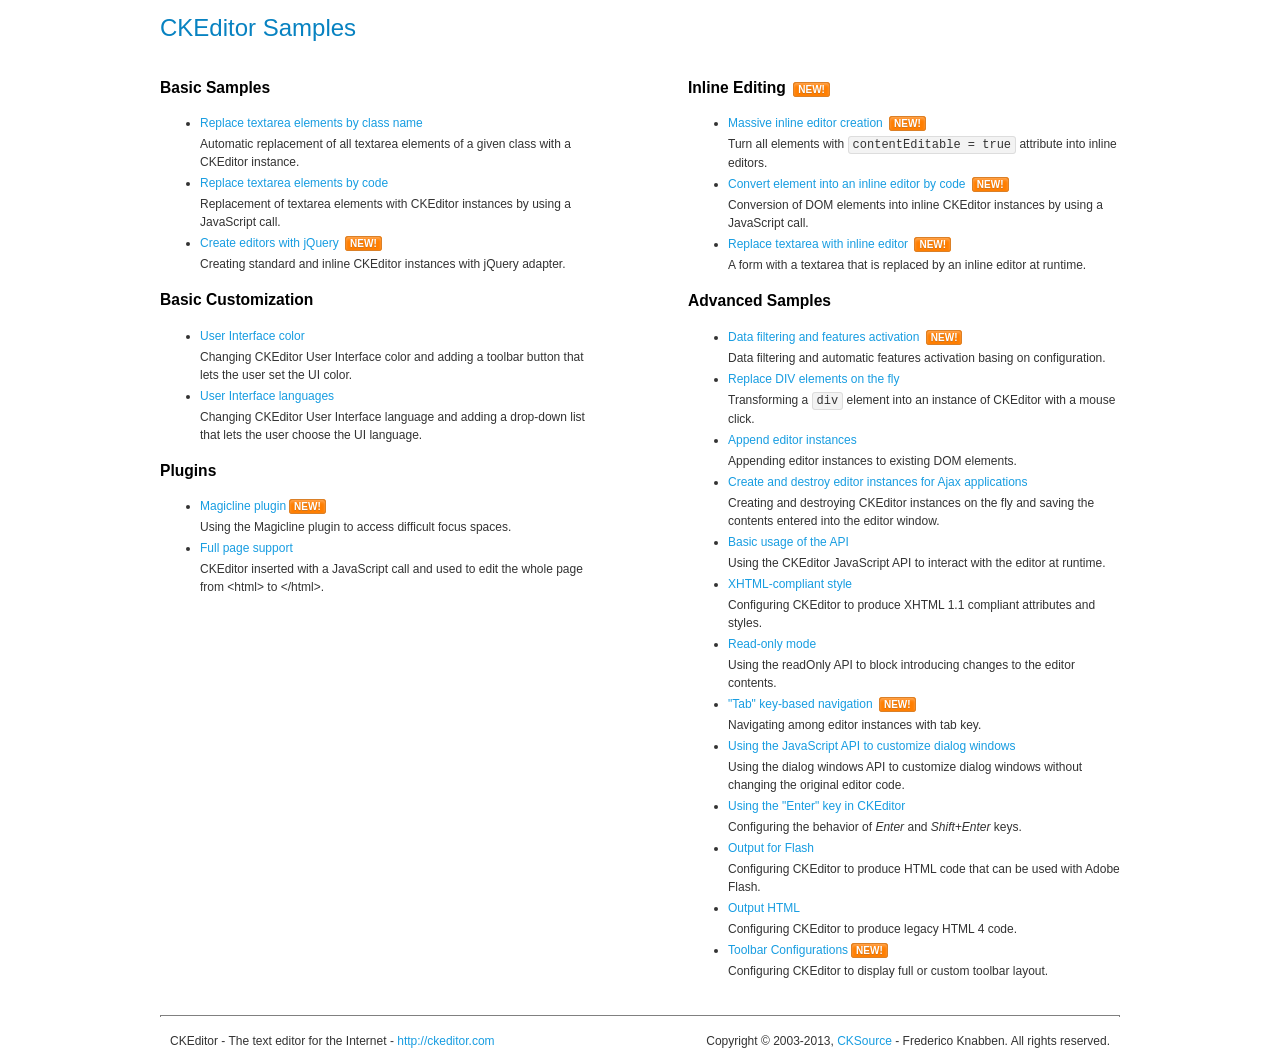
<file: main/vendors/ckeditor/samples/index.html>
<!DOCTYPE html>
<!--
Copyright (c) 2003-2013, CKSource - Frederico Knabben. All rights reserved.
For licensing, see LICENSE.md or http://ckeditor.com/license
-->
<html>
<head>
	<title>CKEditor Samples</title>
	<meta charset="utf-8">
	<link rel="stylesheet" href="sample.css">
</head>
<body>
	<h1 class="samples">
		CKEditor Samples
	</h1>
	<div class="twoColumns">
		<div class="twoColumnsLeft">
			<h2 class="samples">
				Basic Samples
			</h2>
			<dl class="samples">
				<dt><a class="samples" href="replacebyclass.html">Replace textarea elements by class name</a></dt>
				<dd>Automatic replacement of all textarea elements of a given class with a CKEditor instance.</dd>

				<dt><a class="samples" href="replacebycode.html">Replace textarea elements by code</a></dt>
				<dd>Replacement of textarea elements with CKEditor instances by using a JavaScript call.</dd>

				<dt><a class="samples" href="jquery.html">Create editors with jQuery</a> <span class="new">New!</span></dt>
				<dd>Creating standard and inline CKEditor instances with jQuery adapter.</dd>
			</dl>

			<h2 class="samples">
				Basic Customization
			</h2>
			<dl class="samples">
				<dt><a class="samples" href="uicolor.html">User Interface color</a></dt>
				<dd>Changing CKEditor User Interface color and adding a toolbar button that lets the user set the UI color.</dd>

				<dt><a class="samples" href="uilanguages.html">User Interface languages</a></dt>
				<dd>Changing CKEditor User Interface language and adding a drop-down list that lets the user choose the UI language.</dd>
			</dl>


			<h2 class="samples">Plugins</h2>
<dl class="samples">
<dt><a class="samples" href="plugins/magicline/magicline.html">Magicline plugin</a><span class="new">New!</span></dt>
<dd>Using the Magicline plugin to access difficult focus spaces.</dd>

<dt><a class="samples" href="plugins/wysiwygarea/fullpage.html">Full page support</a></dt>
<dd>CKEditor inserted with a JavaScript call and used to edit the whole page from &lt;html&gt; to &lt;/html&gt;.</dd>
</dl>
		</div>
		<div class="twoColumnsRight">
			<h2 class="samples">
				Inline Editing <span class="new">New!</span>
			</h2>
			<dl class="samples">
				<dt><a class="samples" href="inlineall.html">Massive inline editor creation</a> <span class="new">New!</span></dt>
				<dd>Turn all elements with <code>contentEditable = true</code> attribute into inline editors.</dd>

				<dt><a class="samples" href="inlinebycode.html">Convert element into an inline editor by code</a> <span class="new">New!</span></dt>
				<dd>Conversion of DOM elements into inline CKEditor instances by using a JavaScript call.</dd>

				<dt><a class="samples" href="inlinetextarea.html">Replace textarea with inline editor</a> <span class="new">New!</span></dt>
				<dd>A form with a textarea that is replaced by an inline editor at runtime.</dd>

				
			</dl>

			<h2 class="samples">
				Advanced Samples
			</h2>
			<dl class="samples">
				<dt><a class="samples" href="datafiltering.html">Data filtering and features activation</a> <span class="new">New!</span></dt>
				<dd>Data filtering and automatic features activation basing on configuration.</dd>

				<dt><a class="samples" href="divreplace.html">Replace DIV elements on the fly</a></dt>
				<dd>Transforming a <code>div</code> element into an instance of CKEditor with a mouse click.</dd>

				<dt><a class="samples" href="appendto.html">Append editor instances</a></dt>
				<dd>Appending editor instances to existing DOM elements.</dd>

				<dt><a class="samples" href="ajax.html">Create and destroy editor instances for Ajax applications</a></dt>
				<dd>Creating and destroying CKEditor instances on the fly and saving the contents entered into the editor window.</dd>

				<dt><a class="samples" href="api.html">Basic usage of the API</a></dt>
				<dd>Using the CKEditor JavaScript API to interact with the editor at runtime.</dd>

				<dt><a class="samples" href="xhtmlstyle.html">XHTML-compliant style</a></dt>
				<dd>Configuring CKEditor to produce XHTML 1.1 compliant attributes and styles.</dd>

				<dt><a class="samples" href="readonly.html">Read-only mode</a></dt>
				<dd>Using the readOnly API to block introducing changes to the editor contents.</dd>

				<dt><a class="samples" href="tabindex.html">"Tab" key-based navigation</a> <span class="new">New!</span></dt>
				<dd>Navigating among editor instances with tab key.</dd>


				
<dt><a class="samples" href="plugins/dialog/dialog.html">Using the JavaScript API to customize dialog windows</a></dt>
<dd>Using the dialog windows API to customize dialog windows without changing the original editor code.</dd>

<dt><a class="samples" href="plugins/enterkey/enterkey.html">Using the &quot;Enter&quot; key in CKEditor</a></dt>
<dd>Configuring the behavior of <em>Enter</em> and <em>Shift+Enter</em> keys.</dd>

<dt><a class="samples" href="plugins/htmlwriter/outputforflash.html">Output for Flash</a></dt>
<dd>Configuring CKEditor to produce HTML code that can be used with Adobe Flash.</dd>

<dt><a class="samples" href="plugins/htmlwriter/outputhtml.html">Output HTML</a></dt>
<dd>Configuring CKEditor to produce legacy HTML 4 code.</dd>

<dt><a class="samples" href="plugins/toolbar/toolbar.html">Toolbar Configurations</a><span class="new">New!</span></dt>
<dd>Configuring CKEditor to display full or custom toolbar layout.</dd>

			</dl>
		</div>
	</div>
	<div id="footer">
		<hr>
		<p>
			CKEditor - The text editor for the Internet - <a class="samples" href="http://ckeditor.com/">http://ckeditor.com</a>
		</p>
		<p id="copy">
			Copyright &copy; 2003-2013, <a class="samples" href="http://cksource.com/">CKSource</a> - Frederico Knabben. All rights reserved.
		</p>
	</div>
</body>
</html>
</file>
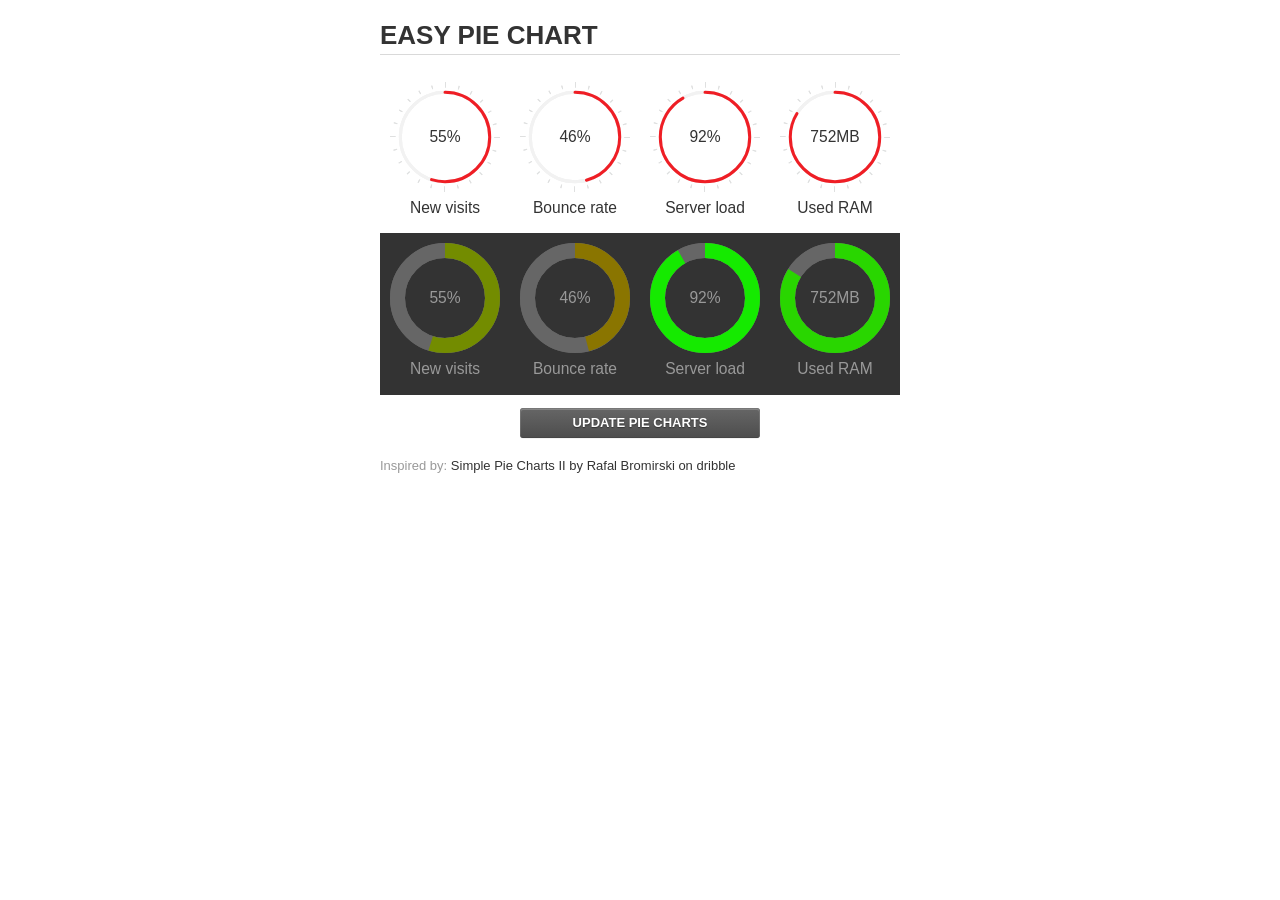
<file: main/vendors/easypiechart/examples/index.html>
<!doctype html>
<html>
    <head>
        <meta charset="utf-8">
        <title>Easy Pie Chart</title>
        <script type="text/javascript" src="https://ajax.googleapis.com/ajax/libs/jquery/1.7.2/jquery.min.js"></script>
        <script type="text/javascript" src="http://html5shiv.googlecode.com/svn/trunk/html5.js"></script>
        <script type="text/javascript" src="excanvas.js"></script>
        <script type="text/javascript" src="../jquery.easy-pie-chart.js"></script>

        <link rel="stylesheet" type="text/css" href="style.css" media="screen">
        <link rel="stylesheet" type="text/css" href="../jquery.easy-pie-chart.css" media="screen">

        <meta name="viewport" content="width=device-width, initial-scale=1.0">

        <script type="text/javascript">
            var initPieChart = function() {
                $('.percentage').easyPieChart({
                    animate: 1000
                });
                $('.percentage-light').easyPieChart({
                    barColor: function(percent) {
                        percent /= 100;
                        return "rgb(" + Math.round(255 * (1-percent)) + ", " + Math.round(255 * percent) + ", 0)";
                    },
                    trackColor: '#666',
                    scaleColor: false,
                    lineCap: 'butt',
                    lineWidth: 15,
                    animate: 1000
                });

                $('.updateEasyPieChart').on('click', function(e) {
                  e.preventDefault();
                  $('.percentage, .percentage-light').each(function() {
                    var newValue = Math.round(100*Math.random());
                    $(this).data('easyPieChart').update(newValue);
                    $('span', this).text(newValue);
                  });
                });
            };
        </script>
    </head>
    <body onload="initPieChart();">
        <div class="container">
            <h1>EASY PIE CHART</h1>
            <div class="chart">
                <div class="percentage" data-percent="55"><span>55</span>%</div>
                <div class="label">New visits</div>
            </div>
            <div class="chart">
                <div class="percentage" data-percent="46"><span>46</span>%</div>
                <div class="label">Bounce rate</div>
            </div>
            <div class="chart">
                <div class="percentage" data-percent="92"><span>92</span>%</div>
                <div class="label">Server load</div>
            </div>
            <div class="chart">
                <div class="percentage" data-percent="84"><span>752</span>MB</div>
                <div class="label">Used RAM</div>
            </div>
            <div style="clear:both;"></div>
            <div class="dark">
                <div class="chart">
                    <div class="percentage-light" data-percent="55"><span>55</span>%</div>
                    <div class="label">New visits</div>
                </div>
                <div class="chart">
                    <div class="percentage-light" data-percent="46"><span>46</span>%</div>
                    <div class="label">Bounce rate</div>
                </div>
                <div class="chart">
                    <div class="percentage-light" data-percent="92"><span>92</span>%</div>
                    <div class="label">Server load</div>
                </div>
                <div class="chart">
                    <div class="percentage-light" data-percent="84"><span>752</span>MB</div>
                    <div class="label">Used RAM</div>
                </div>
                <div style="clear:both;"></div>
            </div>

            <p><a href="#" class="button updateEasyPieChart">Update pie charts</a></p>

            <p class="credits">Inspired by: <a href="http://drbl.in/ezuc" target="_blank">Simple Pie Charts II by Rafal Bromirski on dribble</a></p>
        </div>
    </body>
</html>
</file>
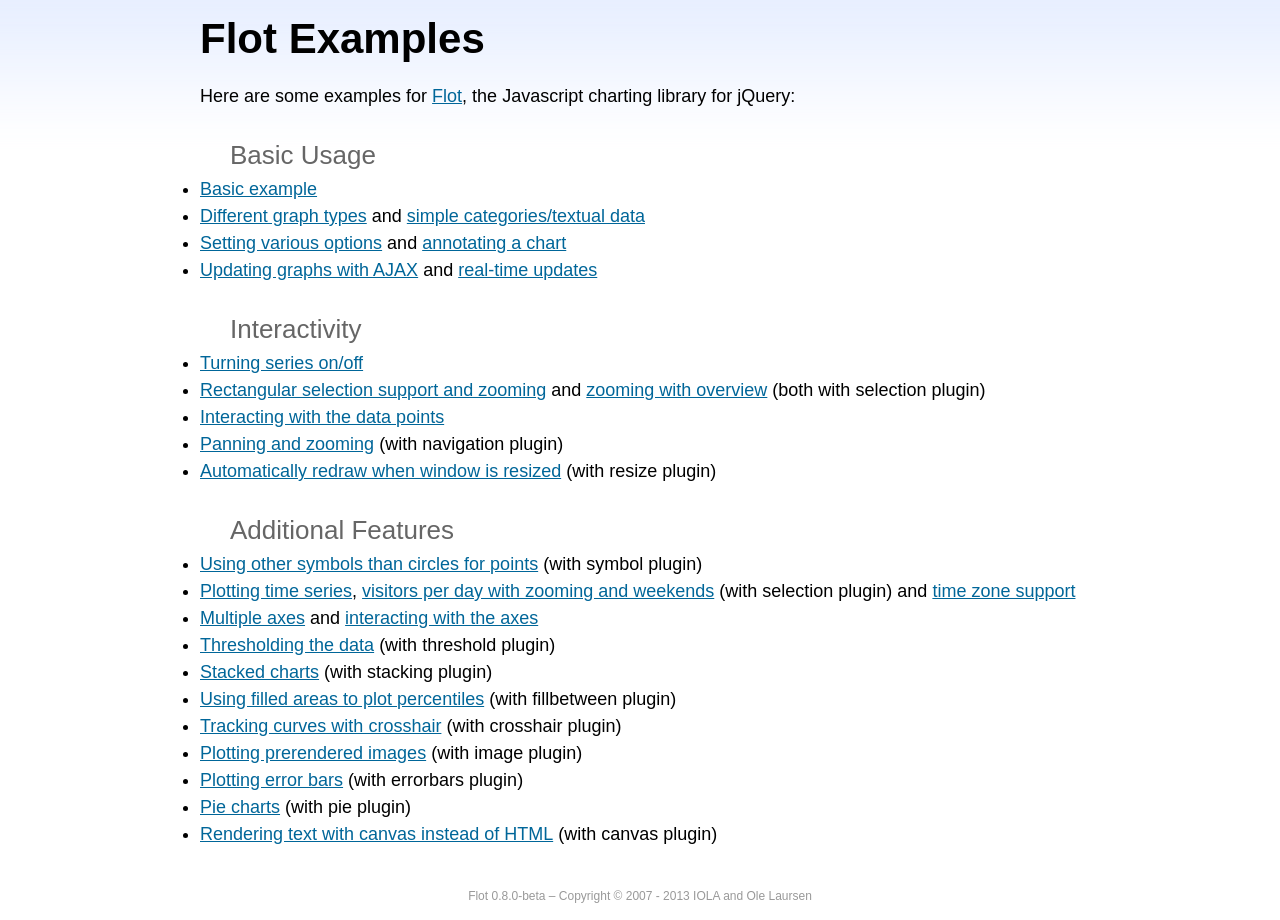
<file: main/vendors/flot/examples/index.html>
<!DOCTYPE html PUBLIC "-//W3C//DTD HTML 4.01//EN" "http://www.w3.org/TR/html4/strict.dtd">
<html>
<head>
	<meta http-equiv="Content-Type" content="text/html; charset=utf-8">
	<title>Flot Examples</title>
	<link href="examples.css" rel="stylesheet" type="text/css">
	<style>

	h3 {
		margin-top: 30px;
		margin-bottom: 5px;
	}

	</style>
	<script language="javascript" type="text/javascript" src="../jquery.js"></script>
	<script language="javascript" type="text/javascript" src="../jquery.flot.js"></script>
	<script type="text/javascript">

	$(function() {

		// Add the Flot version string to the footer

		$("#footer").prepend("Flot " + $.plot.version + " &ndash; ");
	});

	</script>
</head>
<body>

	<div id="header">
		<h2>Flot Examples</h2>
	</div>

	<div id="content">

		<p>Here are some examples for <a href="http://www.flotcharts.org">Flot</a>, the Javascript charting library for jQuery:</p>

		<h3>Basic Usage</h3>

		<ul>
			<li><a href="basic-usage/index.html">Basic example</a></li>
			<li><a href="series-types/index.html">Different graph types</a> and <a href="categories/index.html">simple categories/textual data</a></li>
			<li><a href="basic-options/index.html">Setting various options</a> and <a href="annotating/index.html">annotating a chart</a></li>
			<li><a href="ajax/index.html">Updating graphs with AJAX</a> and <a href="realtime/index.html">real-time updates</a></li>
		</ul>

		<h3>Interactivity</h3>

		<ul>
			<li><a href="series-toggle/index.html">Turning series on/off</a></li>
			<li><a href="selection/index.html">Rectangular selection support and zooming</a> and <a href="zooming/index.html">zooming with overview</a> (both with selection plugin)</li>
			<li><a href="interacting/index.html">Interacting with the data points</a></li>
			<li><a href="navigate/index.html">Panning and zooming</a> (with navigation plugin)</li>
			<li><a href="resize/index.html">Automatically redraw when window is resized</a> (with resize plugin)</li>
		</ul>

		<h3>Additional Features</h3>

		<ul>
			<li><a href="symbols/index.html">Using other symbols than circles for points</a> (with symbol plugin)</li>
			<li><a href="axes-time/index.html">Plotting time series</a>, <a href="visitors/index.html">visitors per day with zooming and weekends</a> (with selection plugin) and <a href="axes-time-zones/index.html">time zone support</a></li>
			<li><a href="axes-multiple/index.html">Multiple axes</a> and <a href="axes-interacting/index.html">interacting with the axes</a></li>
			<li><a href="threshold/index.html">Thresholding the data</a> (with threshold plugin)</li>
			<li><a href="stacking/index.html">Stacked charts</a> (with stacking plugin)</li>
			<li><a href="percentiles/index.html">Using filled areas to plot percentiles</a> (with fillbetween plugin)</li>
			<li><a href="tracking/index.html">Tracking curves with crosshair</a> (with crosshair plugin)</li>
			<li><a href="image/index.html">Plotting prerendered images</a> (with image plugin)</li>
			<li><a href="series-errorbars/index.html">Plotting error bars</a> (with errorbars plugin)</li>
			<li><a href="series-pie/index.html">Pie charts</a> (with pie plugin)</li>
			<li><a href="canvas/index.html">Rendering text with canvas instead of HTML</a> (with canvas plugin)</li>
		</ul>

	</div>

	<div id="footer">
		Copyright &copy; 2007 - 2013 IOLA and Ole Laursen
	</div>

</body>
</html>
</file>
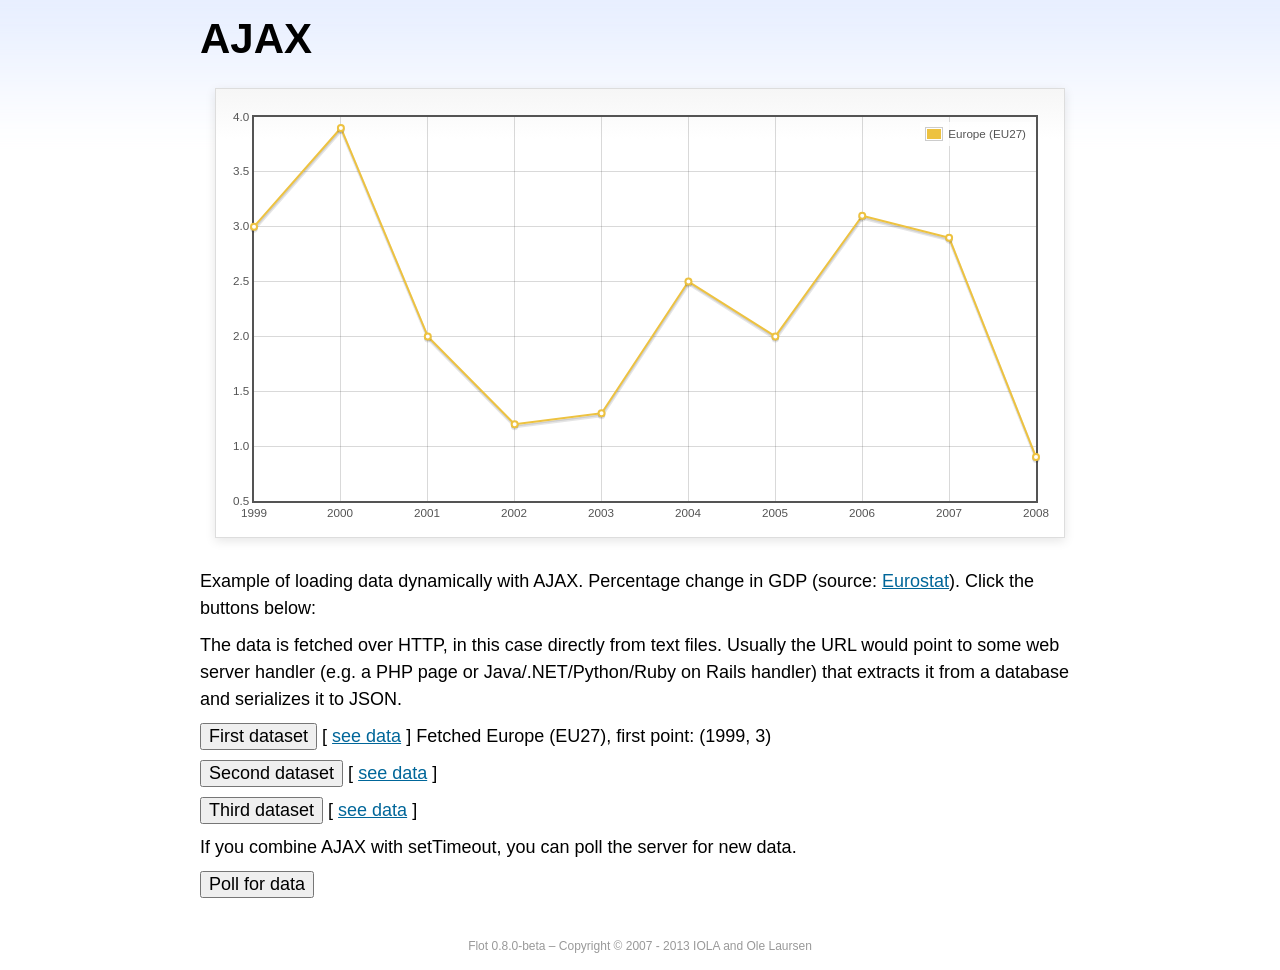
<file: main/vendors/flot/examples/ajax/index.html>
<!DOCTYPE html PUBLIC "-//W3C//DTD HTML 4.01//EN" "http://www.w3.org/TR/html4/strict.dtd">
<html>
<head>
	<meta http-equiv="Content-Type" content="text/html; charset=utf-8">
	<title>Flot Examples: AJAX</title>
	<link href="../examples.css" rel="stylesheet" type="text/css">
	<!--[if lte IE 8]><script language="javascript" type="text/javascript" src="../../excanvas.min.js"></script><![endif]-->
	<script language="javascript" type="text/javascript" src="../../jquery.js"></script>
	<script language="javascript" type="text/javascript" src="../../jquery.flot.js"></script>
	<script type="text/javascript">

	$(function() {

		var options = {
			lines: {
				show: true
			},
			points: {
				show: true
			},
			xaxis: {
				tickDecimals: 0,
				tickSize: 1
			}
		};

		var data = [];

		$.plot("#placeholder", data, options);

		// Fetch one series, adding to what we already have

		var alreadyFetched = {};

		$("button.fetchSeries").click(function () {

			var button = $(this);

			// Find the URL in the link right next to us, then fetch the data

			var dataurl = button.siblings("a").attr("href");

			function onDataReceived(series) {

				// Extract the first coordinate pair; jQuery has parsed it, so
				// the data is now just an ordinary JavaScript object

				var firstcoordinate = "(" + series.data[0][0] + ", " + series.data[0][1] + ")";
				button.siblings("span").text("Fetched " + series.label + ", first point: " + firstcoordinate);

				// Push the new data onto our existing data array

				if (!alreadyFetched[series.label]) {
					alreadyFetched[series.label] = true;
					data.push(series);
				}

				$.plot("#placeholder", data, options);
			}

			$.ajax({
				url: dataurl,
				type: "GET",
				dataType: "json",
				success: onDataReceived
			});
		});

		// Initiate a recurring data update

		$("button.dataUpdate").click(function () {

			data = [];
			alreadyFetched = {};

			$.plot("#placeholder", data, options);

			var iteration = 0;

			function fetchData() {

				++iteration;

				function onDataReceived(series) {

					// Load all the data in one pass; if we only got partial
					// data we could merge it with what we already have.

					data = [ series ];
					$.plot("#placeholder", data, options);
				}

				// Normally we call the same URL - a script connected to a
				// database - but in this case we only have static example
				// files, so we need to modify the URL.

				$.ajax({
					url: "data-eu-gdp-growth-" + iteration + ".json",
					type: "GET",
					dataType: "json",
					success: onDataReceived
				});

				if (iteration < 5) {
					setTimeout(fetchData, 1000);
				} else {
					data = [];
					alreadyFetched = {};
				}
			}

			setTimeout(fetchData, 1000);
		});

		// Load the first series by default, so we don't have an empty plot

		$("button.fetchSeries:first").click();

		// Add the Flot version string to the footer

		$("#footer").prepend("Flot " + $.plot.version + " &ndash; ");
	});

	</script>
</head>
<body>

	<div id="header">
		<h2>AJAX</h2>
	</div>

	<div id="content">

		<div class="demo-container">
			<div id="placeholder" class="demo-placeholder"></div>
		</div>

		<p>Example of loading data dynamically with AJAX. Percentage change in GDP (source: <a href="http://epp.eurostat.ec.europa.eu/tgm/table.do?tab=table&init=1&plugin=1&language=en&pcode=tsieb020">Eurostat</a>). Click the buttons below:</p>

		<p>The data is fetched over HTTP, in this case directly from text files. Usually the URL would point to some web server handler (e.g. a PHP page or Java/.NET/Python/Ruby on Rails handler) that extracts it from a database and serializes it to JSON.</p>

		<p>
			<button class="fetchSeries">First dataset</button>
			[ <a href="data-eu-gdp-growth.json">see data</a> ]
			<span></span>
		</p>

		<p>
			<button class="fetchSeries">Second dataset</button>
			[ <a href="data-japan-gdp-growth.json">see data</a> ]
			<span></span>
		</p>

		<p>
			<button class="fetchSeries">Third dataset</button>
			[ <a href="data-usa-gdp-growth.json">see data</a> ]
			<span></span>
		</p>

		<p>If you combine AJAX with setTimeout, you can poll the server for new data.</p>

		<p>
			<button class="dataUpdate">Poll for data</button>
		</p>

	</div>

	<div id="footer">
		Copyright &copy; 2007 - 2013 IOLA and Ole Laursen
	</div>

</body>
</html>
</file>
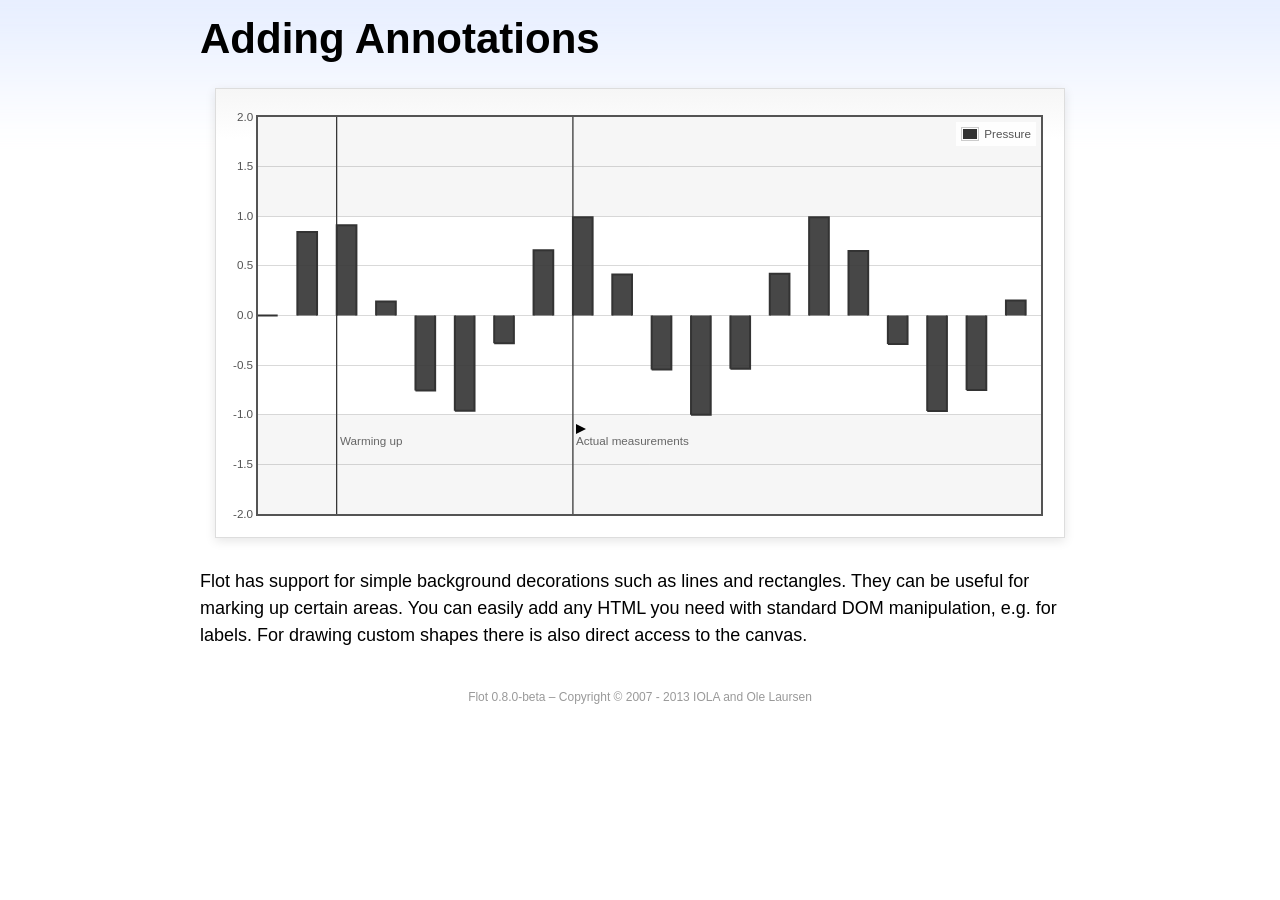
<file: main/vendors/flot/examples/annotating/index.html>
<!DOCTYPE html PUBLIC "-//W3C//DTD HTML 4.01//EN" "http://www.w3.org/TR/html4/strict.dtd">
<html>
<head>
	<meta http-equiv="Content-Type" content="text/html; charset=utf-8">
	<title>Flot Examples: Adding Annotations</title>
	<link href="../examples.css" rel="stylesheet" type="text/css">
	<!--[if lte IE 8]><script language="javascript" type="text/javascript" src="../../excanvas.min.js"></script><![endif]-->
	<script language="javascript" type="text/javascript" src="../../jquery.js"></script>
	<script language="javascript" type="text/javascript" src="../../jquery.flot.js"></script>
	<script type="text/javascript">

	$(function() {

		var d1 = [];
		for (var i = 0; i < 20; ++i) {
			d1.push([i, Math.sin(i)]);
		}

		var data = [{ data: d1, label: "Pressure", color: "#333" }];

		var markings = [
			{ color: "#f6f6f6", yaxis: { from: 1 } },
			{ color: "#f6f6f6", yaxis: { to: -1 } },
			{ color: "#000", lineWidth: 1, xaxis: { from: 2, to: 2 } },
			{ color: "#000", lineWidth: 1, xaxis: { from: 8, to: 8 } }
		];

		var placeholder = $("#placeholder");

		var plot = $.plot(placeholder, data, {
			bars: { show: true, barWidth: 0.5, fill: 0.9 },
			xaxis: { ticks: [], autoscaleMargin: 0.02 },
			yaxis: { min: -2, max: 2 },
			grid: { markings: markings }
		});

		var o = plot.pointOffset({ x: 2, y: -1.2});

		// Append it to the placeholder that Flot already uses for positioning

		placeholder.append("<div style='position:absolute;left:" + (o.left + 4) + "px;top:" + o.top + "px;color:#666;font-size:smaller'>Warming up</div>");

		o = plot.pointOffset({ x: 8, y: -1.2});
		placeholder.append("<div style='position:absolute;left:" + (o.left + 4) + "px;top:" + o.top + "px;color:#666;font-size:smaller'>Actual measurements</div>");

		// Draw a little arrow on top of the last label to demonstrate canvas
		// drawing

		var ctx = plot.getCanvas().getContext("2d");
		ctx.beginPath();
		o.left += 4;
		ctx.moveTo(o.left, o.top);
		ctx.lineTo(o.left, o.top - 10);
		ctx.lineTo(o.left + 10, o.top - 5);
		ctx.lineTo(o.left, o.top);
		ctx.fillStyle = "#000";
		ctx.fill();

		// Add the Flot version string to the footer

		$("#footer").prepend("Flot " + $.plot.version + " &ndash; ");
	});

	</script>
</head>
<body>

	<div id="header">
		<h2>Adding Annotations</h2>
	</div>

	<div id="content">

		<div class="demo-container">
			<div id="placeholder" class="demo-placeholder"></div>
		</div>

		<p>Flot has support for simple background decorations such as lines and rectangles. They can be useful for marking up certain areas. You can easily add any HTML you need with standard DOM manipulation, e.g. for labels. For drawing custom shapes there is also direct access to the canvas.</p>

	</div>

	<div id="footer">
		Copyright &copy; 2007 - 2013 IOLA and Ole Laursen
	</div>

</body>
</html>
</file>
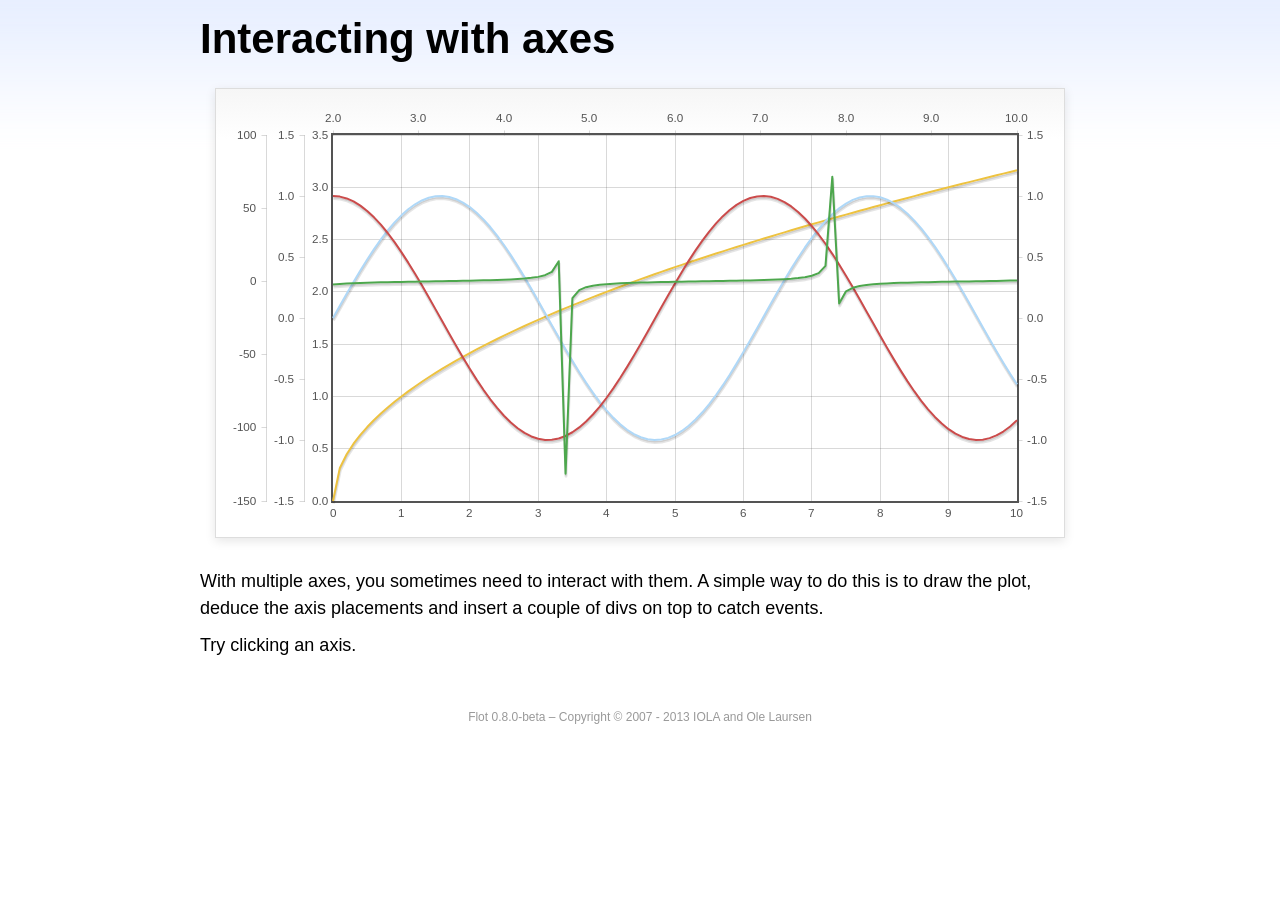
<file: main/vendors/flot/examples/axes-interacting/index.html>
<!DOCTYPE html PUBLIC "-//W3C//DTD HTML 4.01//EN" "http://www.w3.org/TR/html4/strict.dtd">
<html>
<head>
	<meta http-equiv="Content-Type" content="text/html; charset=utf-8">
	<title>Flot Examples: Interacting with axes</title>
	<link href="../examples.css" rel="stylesheet" type="text/css">
	<!--[if lte IE 8]><script language="javascript" type="text/javascript" src="../../excanvas.min.js"></script><![endif]-->
	<script language="javascript" type="text/javascript" src="../../jquery.js"></script>
	<script language="javascript" type="text/javascript" src="../../jquery.flot.js"></script>
	<script type="text/javascript">

	$(function() {

		function generate(start, end, fn) {
			var res = [];
			for (var i = 0; i <= 100; ++i) {
				var x = start + i / 100 * (end - start);
				res.push([x, fn(x)]);
			}
			return res;
		}

		var data = [
			{ data: generate(0, 10, function (x) { return Math.sqrt(x);}), xaxis: 1, yaxis:1 },
			{ data: generate(0, 10, function (x) { return Math.sin(x);}), xaxis: 1, yaxis:2 },
			{ data: generate(0, 10, function (x) { return Math.cos(x);}), xaxis: 1, yaxis:3 },
			{ data: generate(2, 10, function (x) { return Math.tan(x);}), xaxis: 2, yaxis: 4 }
		];

		var plot = $.plot("#placeholder", data, {
			xaxes: [
				{ position: 'bottom' },
				{ position: 'top'}
			],
			yaxes: [
				{ position: 'left' },
				{ position: 'left' },
				{ position: 'right' },
				{ position: 'left' }
			]
		});

		// Create a div for each axis

		$.each(plot.getAxes(), function (i, axis) {
			if (!axis.show)
				return;

			var box = axis.box;

			$("<div class='axisTarget' style='position:absolute; left:" + box.left + "px; top:" + box.top + "px; width:" + box.width +  "px; height:" + box.height + "px'></div>")
				.data("axis.direction", axis.direction)
				.data("axis.n", axis.n)
				.css({ backgroundColor: "#f00", opacity: 0, cursor: "pointer" })
				.appendTo(plot.getPlaceholder())
				.hover(
					function () { $(this).css({ opacity: 0.10 }) },
					function () { $(this).css({ opacity: 0 }) }
				)
				.click(function () {
					$("#click").text("You clicked the " + axis.direction + axis.n + "axis!")
				});
		});

		// Add the Flot version string to the footer

		$("#footer").prepend("Flot " + $.plot.version + " &ndash; ");
	});

	</script>
</head>
<body>

	<div id="header">
		<h2>Interacting with axes</h2>
	</div>

	<div id="content">

		<div class="demo-container">
			<div id="placeholder" class="demo-placeholder"></div>
		</div>

		<p>With multiple axes, you sometimes need to interact with them. A simple way to do this is to draw the plot, deduce the axis placements and insert a couple of divs on top to catch events.</p>

		<p>Try clicking an axis.</p>

		<p id="click"></p>

	</div>

	<div id="footer">
		Copyright &copy; 2007 - 2013 IOLA and Ole Laursen
	</div>

</body>
</html>
</file>
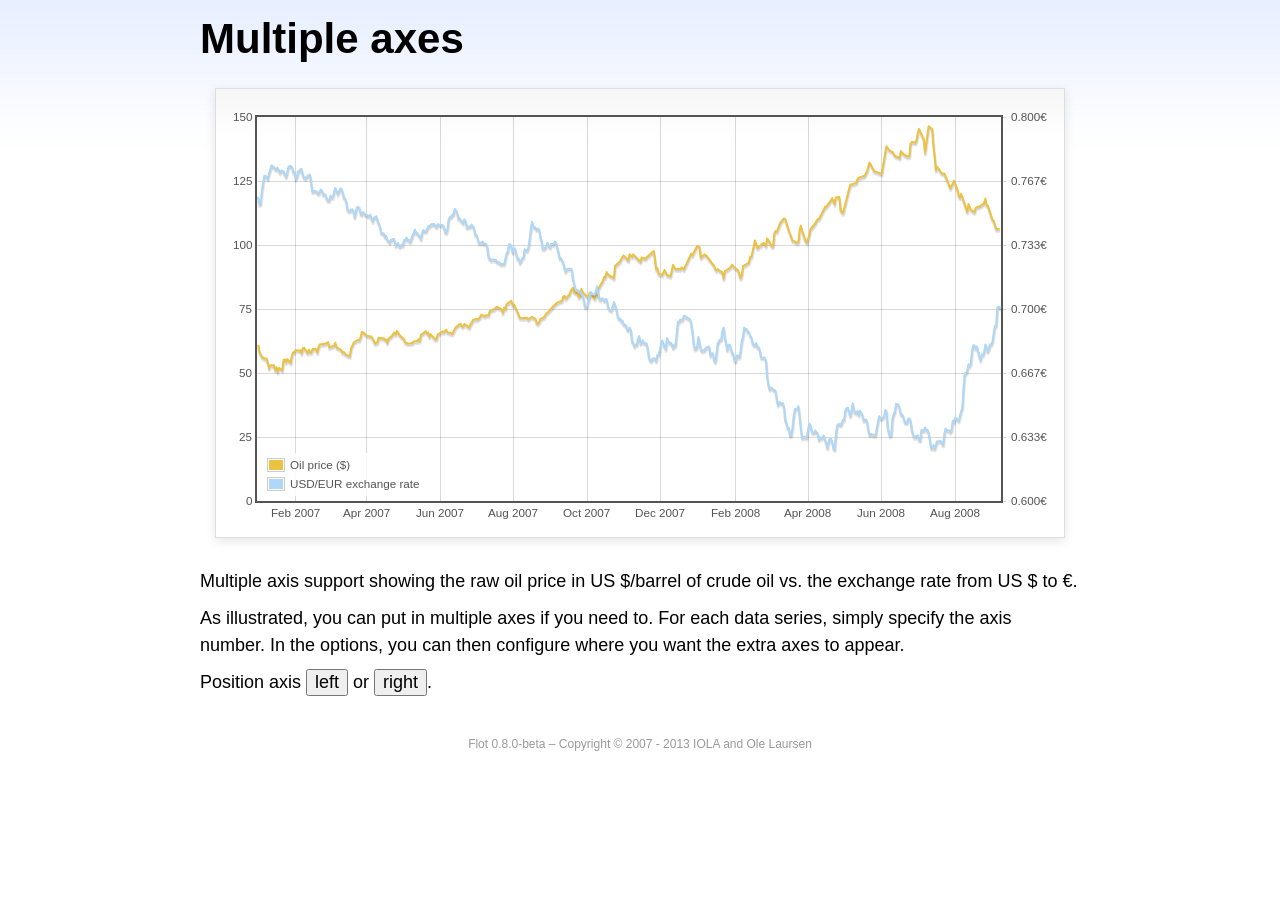
<file: main/vendors/flot/examples/axes-multiple/index.html>
<!DOCTYPE html PUBLIC "-//W3C//DTD HTML 4.01//EN" "http://www.w3.org/TR/html4/strict.dtd">
<html>
<head>
	<meta http-equiv="Content-Type" content="text/html; charset=utf-8">
	<title>Flot Examples: Multiple Axes</title>
	<link href="../examples.css" rel="stylesheet" type="text/css">
	<!--[if lte IE 8]><script language="javascript" type="text/javascript" src="../../excanvas.min.js"></script><![endif]-->
	<script language="javascript" type="text/javascript" src="../../jquery.js"></script>
	<script language="javascript" type="text/javascript" src="../../jquery.flot.js"></script>
	<script language="javascript" type="text/javascript" src="../../jquery.flot.time.js"></script>
	<script type="text/javascript">

	$(function() {

		var oilprices = [[1167692400000,61.05], [1167778800000,58.32], [1167865200000,57.35], [1167951600000,56.31], [1168210800000,55.55], [1168297200000,55.64], [1168383600000,54.02], [1168470000000,51.88], [1168556400000,52.99], [1168815600000,52.99], [1168902000000,51.21], [1168988400000,52.24], [1169074800000,50.48], [1169161200000,51.99], [1169420400000,51.13], [1169506800000,55.04], [1169593200000,55.37], [1169679600000,54.23], [1169766000000,55.42], [1170025200000,54.01], [1170111600000,56.97], [1170198000000,58.14], [1170284400000,58.14], [1170370800000,59.02], [1170630000000,58.74], [1170716400000,58.88], [1170802800000,57.71], [1170889200000,59.71], [1170975600000,59.89], [1171234800000,57.81], [1171321200000,59.06], [1171407600000,58.00], [1171494000000,57.99], [1171580400000,59.39], [1171839600000,59.39], [1171926000000,58.07], [1172012400000,60.07], [1172098800000,61.14], [1172444400000,61.39], [1172530800000,61.46], [1172617200000,61.79], [1172703600000,62.00], [1172790000000,60.07], [1173135600000,60.69], [1173222000000,61.82], [1173308400000,60.05], [1173654000000,58.91], [1173740400000,57.93], [1173826800000,58.16], [1173913200000,57.55], [1173999600000,57.11], [1174258800000,56.59], [1174345200000,59.61], [1174518000000,61.69], [1174604400000,62.28], [1174860000000,62.91], [1174946400000,62.93], [1175032800000,64.03], [1175119200000,66.03], [1175205600000,65.87], [1175464800000,64.64], [1175637600000,64.38], [1175724000000,64.28], [1175810400000,64.28], [1176069600000,61.51], [1176156000000,61.89], [1176242400000,62.01], [1176328800000,63.85], [1176415200000,63.63], [1176674400000,63.61], [1176760800000,63.10], [1176847200000,63.13], [1176933600000,61.83], [1177020000000,63.38], [1177279200000,64.58], [1177452000000,65.84], [1177538400000,65.06], [1177624800000,66.46], [1177884000000,64.40], [1178056800000,63.68], [1178143200000,63.19], [1178229600000,61.93], [1178488800000,61.47], [1178575200000,61.55], [1178748000000,61.81], [1178834400000,62.37], [1179093600000,62.46], [1179180000000,63.17], [1179266400000,62.55], [1179352800000,64.94], [1179698400000,66.27], [1179784800000,65.50], [1179871200000,65.77], [1179957600000,64.18], [1180044000000,65.20], [1180389600000,63.15], [1180476000000,63.49], [1180562400000,65.08], [1180908000000,66.30], [1180994400000,65.96], [1181167200000,66.93], [1181253600000,65.98], [1181599200000,65.35], [1181685600000,66.26], [1181858400000,68.00], [1182117600000,69.09], [1182204000000,69.10], [1182290400000,68.19], [1182376800000,68.19], [1182463200000,69.14], [1182722400000,68.19], [1182808800000,67.77], [1182895200000,68.97], [1182981600000,69.57], [1183068000000,70.68], [1183327200000,71.09], [1183413600000,70.92], [1183586400000,71.81], [1183672800000,72.81], [1183932000000,72.19], [1184018400000,72.56], [1184191200000,72.50], [1184277600000,74.15], [1184623200000,75.05], [1184796000000,75.92], [1184882400000,75.57], [1185141600000,74.89], [1185228000000,73.56], [1185314400000,75.57], [1185400800000,74.95], [1185487200000,76.83], [1185832800000,78.21], [1185919200000,76.53], [1186005600000,76.86], [1186092000000,76.00], [1186437600000,71.59], [1186696800000,71.47], [1186956000000,71.62], [1187042400000,71.00], [1187301600000,71.98], [1187560800000,71.12], [1187647200000,69.47], [1187733600000,69.26], [1187820000000,69.83], [1187906400000,71.09], [1188165600000,71.73], [1188338400000,73.36], [1188511200000,74.04], [1188856800000,76.30], [1189116000000,77.49], [1189461600000,78.23], [1189548000000,79.91], [1189634400000,80.09], [1189720800000,79.10], [1189980000000,80.57], [1190066400000,81.93], [1190239200000,83.32], [1190325600000,81.62], [1190584800000,80.95], [1190671200000,79.53], [1190757600000,80.30], [1190844000000,82.88], [1190930400000,81.66], [1191189600000,80.24], [1191276000000,80.05], [1191362400000,79.94], [1191448800000,81.44], [1191535200000,81.22], [1191794400000,79.02], [1191880800000,80.26], [1191967200000,80.30], [1192053600000,83.08], [1192140000000,83.69], [1192399200000,86.13], [1192485600000,87.61], [1192572000000,87.40], [1192658400000,89.47], [1192744800000,88.60], [1193004000000,87.56], [1193090400000,87.56], [1193176800000,87.10], [1193263200000,91.86], [1193612400000,93.53], [1193698800000,94.53], [1193871600000,95.93], [1194217200000,93.98], [1194303600000,96.37], [1194476400000,95.46], [1194562800000,96.32], [1195081200000,93.43], [1195167600000,95.10], [1195426800000,94.64], [1195513200000,95.10], [1196031600000,97.70], [1196118000000,94.42], [1196204400000,90.62], [1196290800000,91.01], [1196377200000,88.71], [1196636400000,88.32], [1196809200000,90.23], [1196982000000,88.28], [1197241200000,87.86], [1197327600000,90.02], [1197414000000,92.25], [1197586800000,90.63], [1197846000000,90.63], [1197932400000,90.49], [1198018800000,91.24], [1198105200000,91.06], [1198191600000,90.49], [1198710000000,96.62], [1198796400000,96.00], [1199142000000,99.62], [1199314800000,99.18], [1199401200000,95.09], [1199660400000,96.33], [1199833200000,95.67], [1200351600000,91.90], [1200438000000,90.84], [1200524400000,90.13], [1200610800000,90.57], [1200956400000,89.21], [1201042800000,86.99], [1201129200000,89.85], [1201474800000,90.99], [1201561200000,91.64], [1201647600000,92.33], [1201734000000,91.75], [1202079600000,90.02], [1202166000000,88.41], [1202252400000,87.14], [1202338800000,88.11], [1202425200000,91.77], [1202770800000,92.78], [1202857200000,93.27], [1202943600000,95.46], [1203030000000,95.46], [1203289200000,101.74], [1203462000000,98.81], [1203894000000,100.88], [1204066800000,99.64], [1204153200000,102.59], [1204239600000,101.84], [1204498800000,99.52], [1204585200000,99.52], [1204671600000,104.52], [1204758000000,105.47], [1204844400000,105.15], [1205103600000,108.75], [1205276400000,109.92], [1205362800000,110.33], [1205449200000,110.21], [1205708400000,105.68], [1205967600000,101.84], [1206313200000,100.86], [1206399600000,101.22], [1206486000000,105.90], [1206572400000,107.58], [1206658800000,105.62], [1206914400000,101.58], [1207000800000,100.98], [1207173600000,103.83], [1207260000000,106.23], [1207605600000,108.50], [1207778400000,110.11], [1207864800000,110.14], [1208210400000,113.79], [1208296800000,114.93], [1208383200000,114.86], [1208728800000,117.48], [1208815200000,118.30], [1208988000000,116.06], [1209074400000,118.52], [1209333600000,118.75], [1209420000000,113.46], [1209592800000,112.52], [1210024800000,121.84], [1210111200000,123.53], [1210197600000,123.69], [1210543200000,124.23], [1210629600000,125.80], [1210716000000,126.29], [1211148000000,127.05], [1211320800000,129.07], [1211493600000,132.19], [1211839200000,128.85], [1212357600000,127.76], [1212703200000,138.54], [1212962400000,136.80], [1213135200000,136.38], [1213308000000,134.86], [1213653600000,134.01], [1213740000000,136.68], [1213912800000,135.65], [1214172000000,134.62], [1214258400000,134.62], [1214344800000,134.62], [1214431200000,139.64], [1214517600000,140.21], [1214776800000,140.00], [1214863200000,140.97], [1214949600000,143.57], [1215036000000,145.29], [1215381600000,141.37], [1215468000000,136.04], [1215727200000,146.40], [1215986400000,145.18], [1216072800000,138.74], [1216159200000,134.60], [1216245600000,129.29], [1216332000000,130.65], [1216677600000,127.95], [1216850400000,127.95], [1217282400000,122.19], [1217455200000,124.08], [1217541600000,125.10], [1217800800000,121.41], [1217887200000,119.17], [1217973600000,118.58], [1218060000000,120.02], [1218405600000,114.45], [1218492000000,113.01], [1218578400000,116.00], [1218751200000,113.77], [1219010400000,112.87], [1219096800000,114.53], [1219269600000,114.98], [1219356000000,114.98], [1219701600000,116.27], [1219788000000,118.15], [1219874400000,115.59], [1219960800000,115.46], [1220306400000,109.71], [1220392800000,109.35], [1220565600000,106.23], [1220824800000,106.34]];

		var exchangerates = [[1167606000000,0.7580], [1167692400000,0.7580], [1167778800000,0.75470], [1167865200000,0.75490], [1167951600000,0.76130], [1168038000000,0.76550], [1168124400000,0.76930], [1168210800000,0.76940], [1168297200000,0.76880], [1168383600000,0.76780], [1168470000000,0.77080], [1168556400000,0.77270], [1168642800000,0.77490], [1168729200000,0.77410], [1168815600000,0.77410], [1168902000000,0.77320], [1168988400000,0.77270], [1169074800000,0.77370], [1169161200000,0.77240], [1169247600000,0.77120], [1169334000000,0.7720], [1169420400000,0.77210], [1169506800000,0.77170], [1169593200000,0.77040], [1169679600000,0.7690], [1169766000000,0.77110], [1169852400000,0.7740], [1169938800000,0.77450], [1170025200000,0.77450], [1170111600000,0.7740], [1170198000000,0.77160], [1170284400000,0.77130], [1170370800000,0.76780], [1170457200000,0.76880], [1170543600000,0.77180], [1170630000000,0.77180], [1170716400000,0.77280], [1170802800000,0.77290], [1170889200000,0.76980], [1170975600000,0.76850], [1171062000000,0.76810], [1171148400000,0.7690], [1171234800000,0.7690], [1171321200000,0.76980], [1171407600000,0.76990], [1171494000000,0.76510], [1171580400000,0.76130], [1171666800000,0.76160], [1171753200000,0.76140], [1171839600000,0.76140], [1171926000000,0.76070], [1172012400000,0.76020], [1172098800000,0.76110], [1172185200000,0.76220], [1172271600000,0.76150], [1172358000000,0.75980], [1172444400000,0.75980], [1172530800000,0.75920], [1172617200000,0.75730], [1172703600000,0.75660], [1172790000000,0.75670], [1172876400000,0.75910], [1172962800000,0.75820], [1173049200000,0.75850], [1173135600000,0.76130], [1173222000000,0.76310], [1173308400000,0.76150], [1173394800000,0.760], [1173481200000,0.76130], [1173567600000,0.76270], [1173654000000,0.76270], [1173740400000,0.76080], [1173826800000,0.75830], [1173913200000,0.75750], [1173999600000,0.75620], [1174086000000,0.7520], [1174172400000,0.75120], [1174258800000,0.75120], [1174345200000,0.75170], [1174431600000,0.7520], [1174518000000,0.75110], [1174604400000,0.7480], [1174690800000,0.75090], [1174777200000,0.75310], [1174860000000,0.75310], [1174946400000,0.75270], [1175032800000,0.74980], [1175119200000,0.74930], [1175205600000,0.75040], [1175292000000,0.750], [1175378400000,0.74910], [1175464800000,0.74910], [1175551200000,0.74850], [1175637600000,0.74840], [1175724000000,0.74920], [1175810400000,0.74710], [1175896800000,0.74590], [1175983200000,0.74770], [1176069600000,0.74770], [1176156000000,0.74830], [1176242400000,0.74580], [1176328800000,0.74480], [1176415200000,0.7430], [1176501600000,0.73990], [1176588000000,0.73950], [1176674400000,0.73950], [1176760800000,0.73780], [1176847200000,0.73820], [1176933600000,0.73620], [1177020000000,0.73550], [1177106400000,0.73480], [1177192800000,0.73610], [1177279200000,0.73610], [1177365600000,0.73650], [1177452000000,0.73620], [1177538400000,0.73310], [1177624800000,0.73390], [1177711200000,0.73440], [1177797600000,0.73270], [1177884000000,0.73270], [1177970400000,0.73360], [1178056800000,0.73330], [1178143200000,0.73590], [1178229600000,0.73590], [1178316000000,0.73720], [1178402400000,0.7360], [1178488800000,0.7360], [1178575200000,0.7350], [1178661600000,0.73650], [1178748000000,0.73840], [1178834400000,0.73950], [1178920800000,0.74130], [1179007200000,0.73970], [1179093600000,0.73960], [1179180000000,0.73850], [1179266400000,0.73780], [1179352800000,0.73660], [1179439200000,0.740], [1179525600000,0.74110], [1179612000000,0.74060], [1179698400000,0.74050], [1179784800000,0.74140], [1179871200000,0.74310], [1179957600000,0.74310], [1180044000000,0.74380], [1180130400000,0.74430], [1180216800000,0.74430], [1180303200000,0.74430], [1180389600000,0.74340], [1180476000000,0.74290], [1180562400000,0.74420], [1180648800000,0.7440], [1180735200000,0.74390], [1180821600000,0.74370], [1180908000000,0.74370], [1180994400000,0.74290], [1181080800000,0.74030], [1181167200000,0.73990], [1181253600000,0.74180], [1181340000000,0.74680], [1181426400000,0.7480], [1181512800000,0.7480], [1181599200000,0.7490], [1181685600000,0.74940], [1181772000000,0.75220], [1181858400000,0.75150], [1181944800000,0.75020], [1182031200000,0.74720], [1182117600000,0.74720], [1182204000000,0.74620], [1182290400000,0.74550], [1182376800000,0.74490], [1182463200000,0.74670], [1182549600000,0.74580], [1182636000000,0.74270], [1182722400000,0.74270], [1182808800000,0.7430], [1182895200000,0.74290], [1182981600000,0.7440], [1183068000000,0.7430], [1183154400000,0.74220], [1183240800000,0.73880], [1183327200000,0.73880], [1183413600000,0.73690], [1183500000000,0.73450], [1183586400000,0.73450], [1183672800000,0.73450], [1183759200000,0.73520], [1183845600000,0.73410], [1183932000000,0.73410], [1184018400000,0.7340], [1184104800000,0.73240], [1184191200000,0.72720], [1184277600000,0.72640], [1184364000000,0.72550], [1184450400000,0.72580], [1184536800000,0.72580], [1184623200000,0.72560], [1184709600000,0.72570], [1184796000000,0.72470], [1184882400000,0.72430], [1184968800000,0.72440], [1185055200000,0.72350], [1185141600000,0.72350], [1185228000000,0.72350], [1185314400000,0.72350], [1185400800000,0.72620], [1185487200000,0.72880], [1185573600000,0.73010], [1185660000000,0.73370], [1185746400000,0.73370], [1185832800000,0.73240], [1185919200000,0.72970], [1186005600000,0.73170], [1186092000000,0.73150], [1186178400000,0.72880], [1186264800000,0.72630], [1186351200000,0.72630], [1186437600000,0.72420], [1186524000000,0.72530], [1186610400000,0.72640], [1186696800000,0.7270], [1186783200000,0.73120], [1186869600000,0.73050], [1186956000000,0.73050], [1187042400000,0.73180], [1187128800000,0.73580], [1187215200000,0.74090], [1187301600000,0.74540], [1187388000000,0.74370], [1187474400000,0.74240], [1187560800000,0.74240], [1187647200000,0.74150], [1187733600000,0.74190], [1187820000000,0.74140], [1187906400000,0.73770], [1187992800000,0.73550], [1188079200000,0.73150], [1188165600000,0.73150], [1188252000000,0.7320], [1188338400000,0.73320], [1188424800000,0.73460], [1188511200000,0.73280], [1188597600000,0.73230], [1188684000000,0.7340], [1188770400000,0.7340], [1188856800000,0.73360], [1188943200000,0.73510], [1189029600000,0.73460], [1189116000000,0.73210], [1189202400000,0.72940], [1189288800000,0.72660], [1189375200000,0.72660], [1189461600000,0.72540], [1189548000000,0.72420], [1189634400000,0.72130], [1189720800000,0.71970], [1189807200000,0.72090], [1189893600000,0.7210], [1189980000000,0.7210], [1190066400000,0.7210], [1190152800000,0.72090], [1190239200000,0.71590], [1190325600000,0.71330], [1190412000000,0.71050], [1190498400000,0.70990], [1190584800000,0.70990], [1190671200000,0.70930], [1190757600000,0.70930], [1190844000000,0.70760], [1190930400000,0.7070], [1191016800000,0.70490], [1191103200000,0.70120], [1191189600000,0.70110], [1191276000000,0.70190], [1191362400000,0.70460], [1191448800000,0.70630], [1191535200000,0.70890], [1191621600000,0.70770], [1191708000000,0.70770], [1191794400000,0.70770], [1191880800000,0.70910], [1191967200000,0.71180], [1192053600000,0.70790], [1192140000000,0.70530], [1192226400000,0.7050], [1192312800000,0.70550], [1192399200000,0.70550], [1192485600000,0.70450], [1192572000000,0.70510], [1192658400000,0.70510], [1192744800000,0.70170], [1192831200000,0.70], [1192917600000,0.69950], [1193004000000,0.69940], [1193090400000,0.70140], [1193176800000,0.70360], [1193263200000,0.70210], [1193349600000,0.70020], [1193436000000,0.69670], [1193522400000,0.6950], [1193612400000,0.6950], [1193698800000,0.69390], [1193785200000,0.6940], [1193871600000,0.69220], [1193958000000,0.69190], [1194044400000,0.69140], [1194130800000,0.68940], [1194217200000,0.68910], [1194303600000,0.69040], [1194390000000,0.6890], [1194476400000,0.68340], [1194562800000,0.68230], [1194649200000,0.68070], [1194735600000,0.68150], [1194822000000,0.68150], [1194908400000,0.68470], [1194994800000,0.68590], [1195081200000,0.68220], [1195167600000,0.68270], [1195254000000,0.68370], [1195340400000,0.68230], [1195426800000,0.68220], [1195513200000,0.68220], [1195599600000,0.67920], [1195686000000,0.67460], [1195772400000,0.67350], [1195858800000,0.67310], [1195945200000,0.67420], [1196031600000,0.67440], [1196118000000,0.67390], [1196204400000,0.67310], [1196290800000,0.67610], [1196377200000,0.67610], [1196463600000,0.67850], [1196550000000,0.68180], [1196636400000,0.68360], [1196722800000,0.68230], [1196809200000,0.68050], [1196895600000,0.67930], [1196982000000,0.68490], [1197068400000,0.68330], [1197154800000,0.68250], [1197241200000,0.68250], [1197327600000,0.68160], [1197414000000,0.67990], [1197500400000,0.68130], [1197586800000,0.68090], [1197673200000,0.68680], [1197759600000,0.69330], [1197846000000,0.69330], [1197932400000,0.69450], [1198018800000,0.69440], [1198105200000,0.69460], [1198191600000,0.69640], [1198278000000,0.69650], [1198364400000,0.69560], [1198450800000,0.69560], [1198537200000,0.6950], [1198623600000,0.69480], [1198710000000,0.69280], [1198796400000,0.68870], [1198882800000,0.68240], [1198969200000,0.67940], [1199055600000,0.67940], [1199142000000,0.68030], [1199228400000,0.68550], [1199314800000,0.68240], [1199401200000,0.67910], [1199487600000,0.67830], [1199574000000,0.67850], [1199660400000,0.67850], [1199746800000,0.67970], [1199833200000,0.680], [1199919600000,0.68030], [1200006000000,0.68050], [1200092400000,0.6760], [1200178800000,0.6770], [1200265200000,0.6770], [1200351600000,0.67360], [1200438000000,0.67260], [1200524400000,0.67640], [1200610800000,0.68210], [1200697200000,0.68310], [1200783600000,0.68420], [1200870000000,0.68420], [1200956400000,0.68870], [1201042800000,0.69030], [1201129200000,0.68480], [1201215600000,0.68240], [1201302000000,0.67880], [1201388400000,0.68140], [1201474800000,0.68140], [1201561200000,0.67970], [1201647600000,0.67690], [1201734000000,0.67650], [1201820400000,0.67330], [1201906800000,0.67290], [1201993200000,0.67580], [1202079600000,0.67580], [1202166000000,0.6750], [1202252400000,0.6780], [1202338800000,0.68330], [1202425200000,0.68560], [1202511600000,0.69030], [1202598000000,0.68960], [1202684400000,0.68960], [1202770800000,0.68820], [1202857200000,0.68790], [1202943600000,0.68620], [1203030000000,0.68520], [1203116400000,0.68230], [1203202800000,0.68130], [1203289200000,0.68130], [1203375600000,0.68220], [1203462000000,0.68020], [1203548400000,0.68020], [1203634800000,0.67840], [1203721200000,0.67480], [1203807600000,0.67470], [1203894000000,0.67470], [1203980400000,0.67480], [1204066800000,0.67330], [1204153200000,0.6650], [1204239600000,0.66110], [1204326000000,0.65830], [1204412400000,0.6590], [1204498800000,0.6590], [1204585200000,0.65810], [1204671600000,0.65780], [1204758000000,0.65740], [1204844400000,0.65320], [1204930800000,0.65020], [1205017200000,0.65140], [1205103600000,0.65140], [1205190000000,0.65070], [1205276400000,0.6510], [1205362800000,0.64890], [1205449200000,0.64240], [1205535600000,0.64060], [1205622000000,0.63820], [1205708400000,0.63820], [1205794800000,0.63410], [1205881200000,0.63440], [1205967600000,0.63780], [1206054000000,0.64390], [1206140400000,0.64780], [1206226800000,0.64810], [1206313200000,0.64810], [1206399600000,0.64940], [1206486000000,0.64380], [1206572400000,0.63770], [1206658800000,0.63290], [1206745200000,0.63360], [1206831600000,0.63330], [1206914400000,0.63330], [1207000800000,0.6330], [1207087200000,0.63710], [1207173600000,0.64030], [1207260000000,0.63960], [1207346400000,0.63640], [1207432800000,0.63560], [1207519200000,0.63560], [1207605600000,0.63680], [1207692000000,0.63570], [1207778400000,0.63540], [1207864800000,0.6320], [1207951200000,0.63320], [1208037600000,0.63280], [1208124000000,0.63310], [1208210400000,0.63420], [1208296800000,0.63210], [1208383200000,0.63020], [1208469600000,0.62780], [1208556000000,0.63080], [1208642400000,0.63240], [1208728800000,0.63240], [1208815200000,0.63070], [1208901600000,0.62770], [1208988000000,0.62690], [1209074400000,0.63350], [1209160800000,0.63920], [1209247200000,0.640], [1209333600000,0.64010], [1209420000000,0.63960], [1209506400000,0.64070], [1209592800000,0.64230], [1209679200000,0.64290], [1209765600000,0.64720], [1209852000000,0.64850], [1209938400000,0.64860], [1210024800000,0.64670], [1210111200000,0.64440], [1210197600000,0.64670], [1210284000000,0.65090], [1210370400000,0.64780], [1210456800000,0.64610], [1210543200000,0.64610], [1210629600000,0.64680], [1210716000000,0.64490], [1210802400000,0.6470], [1210888800000,0.64610], [1210975200000,0.64520], [1211061600000,0.64220], [1211148000000,0.64220], [1211234400000,0.64250], [1211320800000,0.64140], [1211407200000,0.63660], [1211493600000,0.63460], [1211580000000,0.6350], [1211666400000,0.63460], [1211752800000,0.63460], [1211839200000,0.63430], [1211925600000,0.63460], [1212012000000,0.63790], [1212098400000,0.64160], [1212184800000,0.64420], [1212271200000,0.64310], [1212357600000,0.64310], [1212444000000,0.64350], [1212530400000,0.6440], [1212616800000,0.64730], [1212703200000,0.64690], [1212789600000,0.63860], [1212876000000,0.63560], [1212962400000,0.6340], [1213048800000,0.63460], [1213135200000,0.6430], [1213221600000,0.64520], [1213308000000,0.64670], [1213394400000,0.65060], [1213480800000,0.65040], [1213567200000,0.65030], [1213653600000,0.64810], [1213740000000,0.64510], [1213826400000,0.6450], [1213912800000,0.64410], [1213999200000,0.64140], [1214085600000,0.64090], [1214172000000,0.64090], [1214258400000,0.64280], [1214344800000,0.64310], [1214431200000,0.64180], [1214517600000,0.63710], [1214604000000,0.63490], [1214690400000,0.63330], [1214776800000,0.63340], [1214863200000,0.63380], [1214949600000,0.63420], [1215036000000,0.6320], [1215122400000,0.63180], [1215208800000,0.6370], [1215295200000,0.63680], [1215381600000,0.63680], [1215468000000,0.63830], [1215554400000,0.63710], [1215640800000,0.63710], [1215727200000,0.63550], [1215813600000,0.6320], [1215900000000,0.62770], [1215986400000,0.62760], [1216072800000,0.62910], [1216159200000,0.62740], [1216245600000,0.62930], [1216332000000,0.63110], [1216418400000,0.6310], [1216504800000,0.63120], [1216591200000,0.63120], [1216677600000,0.63040], [1216764000000,0.62940], [1216850400000,0.63480], [1216936800000,0.63780], [1217023200000,0.63680], [1217109600000,0.63680], [1217196000000,0.63680], [1217282400000,0.6360], [1217368800000,0.6370], [1217455200000,0.64180], [1217541600000,0.64110], [1217628000000,0.64350], [1217714400000,0.64270], [1217800800000,0.64270], [1217887200000,0.64190], [1217973600000,0.64460], [1218060000000,0.64680], [1218146400000,0.64870], [1218232800000,0.65940], [1218319200000,0.66660], [1218405600000,0.66660], [1218492000000,0.66780], [1218578400000,0.67120], [1218664800000,0.67050], [1218751200000,0.67180], [1218837600000,0.67840], [1218924000000,0.68110], [1219010400000,0.68110], [1219096800000,0.67940], [1219183200000,0.68040], [1219269600000,0.67810], [1219356000000,0.67560], [1219442400000,0.67350], [1219528800000,0.67630], [1219615200000,0.67620], [1219701600000,0.67770], [1219788000000,0.68150], [1219874400000,0.68020], [1219960800000,0.6780], [1220047200000,0.67960], [1220133600000,0.68170], [1220220000000,0.68170], [1220306400000,0.68320], [1220392800000,0.68770], [1220479200000,0.69120], [1220565600000,0.69140], [1220652000000,0.70090], [1220738400000,0.70120], [1220824800000,0.7010], [1220911200000,0.70050]];

		function euroFormatter(v, axis) {
			return v.toFixed(axis.tickDecimals) + "€";
		}

		function doPlot(position) {
			$.plot("#placeholder", [
				{ data: oilprices, label: "Oil price ($)" },
				{ data: exchangerates, label: "USD/EUR exchange rate", yaxis: 2 }
			], {
				xaxes: [ { mode: "time" } ],
				yaxes: [ { min: 0 }, {
					// align if we are to the right
					alignTicksWithAxis: position == "right" ? 1 : null,
					position: position,
					tickFormatter: euroFormatter
				} ],
				legend: { position: "sw" }
			});
		}

		doPlot("right");

		$("button").click(function () {
			doPlot($(this).text());
		});

		// Add the Flot version string to the footer

		$("#footer").prepend("Flot " + $.plot.version + " &ndash; ");
	});

	</script>
</head>
<body>

	<div id="header">
		<h2>Multiple axes</h2>
	</div>

	<div id="content">

		<div class="demo-container">
			<div id="placeholder" class="demo-placeholder"></div>
		</div>

		<p>Multiple axis support showing the raw oil price in US $/barrel of crude oil vs. the exchange rate from US $ to €.</p>

		<p>As illustrated, you can put in multiple axes if you need to. For each data series, simply specify the axis number. In the options, you can then configure where you want the extra axes to appear.</p>

		<p>Position axis <button>left</button> or <button>right</button>.</p>

	</div>

	<div id="footer">
		Copyright &copy; 2007 - 2013 IOLA and Ole Laursen
	</div>

</body>
</html>
</file>
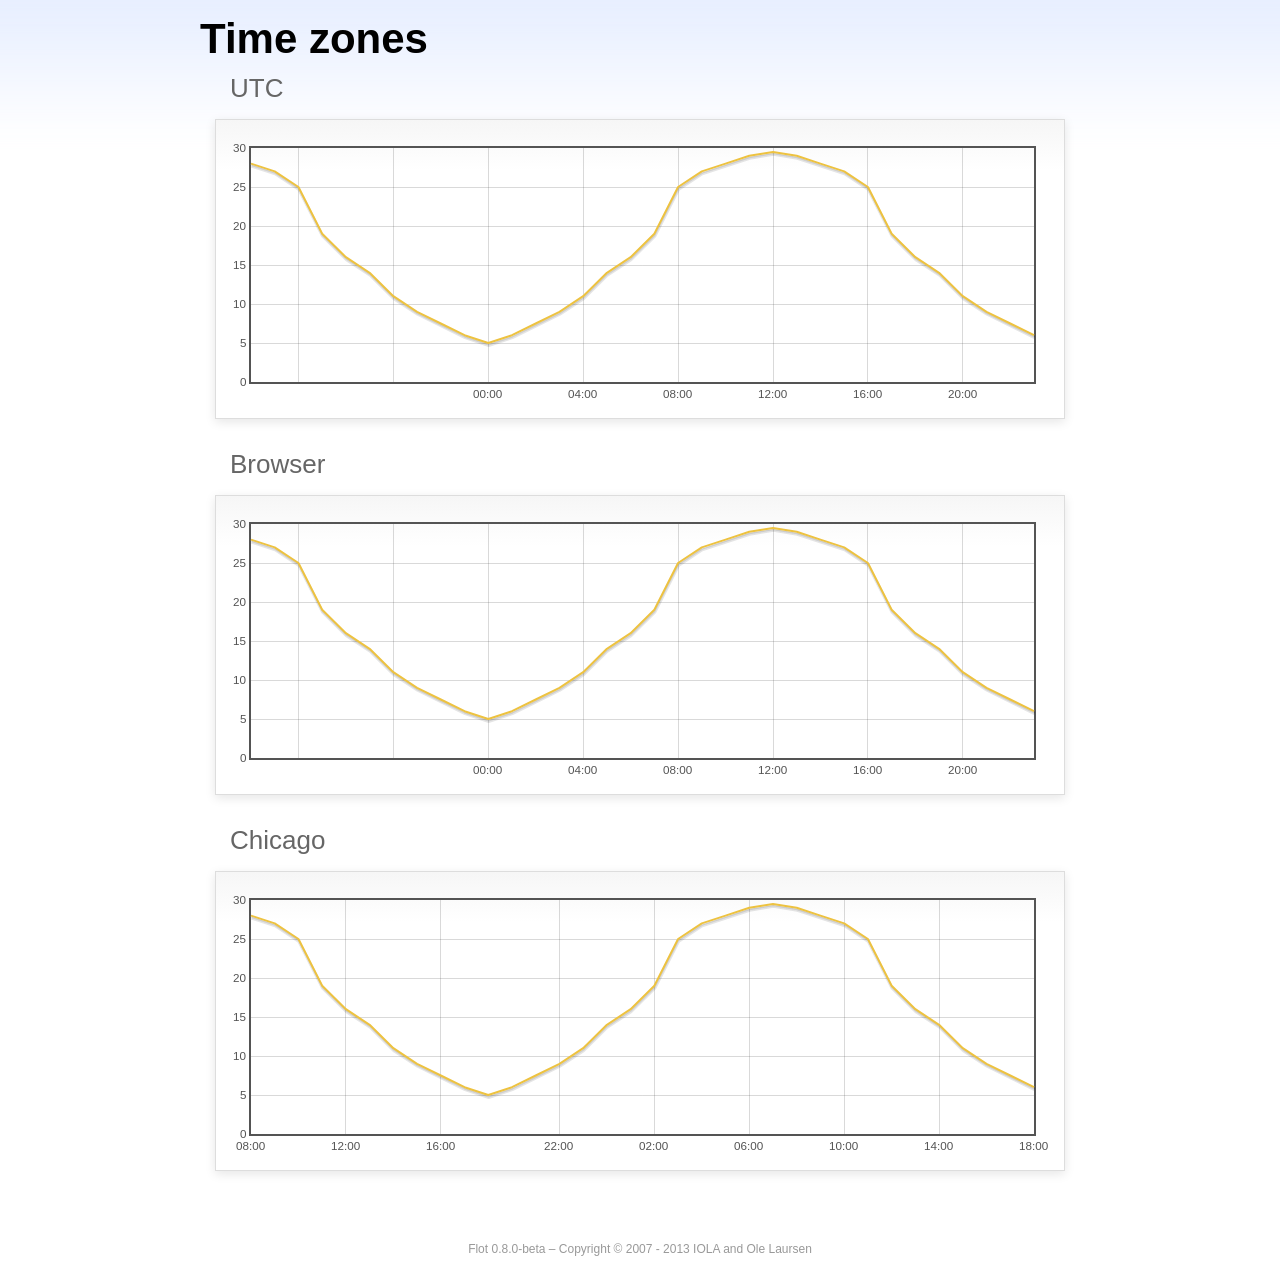
<file: main/vendors/flot/examples/axes-time-zones/index.html>
<!DOCTYPE html PUBLIC "-//W3C//DTD HTML 4.01//EN" "http://www.w3.org/TR/html4/strict.dtd">
<html>
<head>
	<meta http-equiv="Content-Type" content="text/html; charset=utf-8">
	<title>Flot Examples: Time zones</title>
	<link href="../examples.css" rel="stylesheet" type="text/css">
	<!--[if lte IE 8]><script language="javascript" type="text/javascript" src="../../excanvas.min.js"></script><![endif]-->
	<script language="javascript" type="text/javascript" src="../../jquery.js"></script>
	<script language="javascript" type="text/javascript" src="../../jquery.flot.js"></script>
	<script language="javascript" type="text/javascript" src="../../jquery.flot.time.js"></script>
	<script language="javascript" type="text/javascript" src="date.js"></script>
	<script type="text/javascript">

	$(function() {

		timezoneJS.timezone.zoneFileBasePath = "tz";
		timezoneJS.timezone.defaultZoneFile = [];
		timezoneJS.timezone.init({async: false});

		var d = [
			[Date.UTC(2011, 2, 12, 14, 0, 0), 28],
			[Date.UTC(2011, 2, 12, 15, 0, 0), 27],
			[Date.UTC(2011, 2, 12, 16, 0, 0), 25],
			[Date.UTC(2011, 2, 12, 17, 0, 0), 19],
			[Date.UTC(2011, 2, 12, 18, 0, 0), 16],
			[Date.UTC(2011, 2, 12, 19, 0, 0), 14],
			[Date.UTC(2011, 2, 12, 20, 0, 0), 11],
			[Date.UTC(2011, 2, 12, 21, 0, 0), 9],
			[Date.UTC(2011, 2, 12, 22, 0, 0), 7.5],
			[Date.UTC(2011, 2, 12, 23, 0, 0), 6],
			[Date.UTC(2011, 2, 13, 0, 0, 0), 5],
			[Date.UTC(2011, 2, 13, 1, 0, 0), 6],
			[Date.UTC(2011, 2, 13, 2, 0, 0), 7.5],
			[Date.UTC(2011, 2, 13, 3, 0, 0), 9],
			[Date.UTC(2011, 2, 13, 4, 0, 0), 11],
			[Date.UTC(2011, 2, 13, 5, 0, 0), 14],
			[Date.UTC(2011, 2, 13, 6, 0, 0), 16],
			[Date.UTC(2011, 2, 13, 7, 0, 0), 19],
			[Date.UTC(2011, 2, 13, 8, 0, 0), 25],
			[Date.UTC(2011, 2, 13, 9, 0, 0), 27],
			[Date.UTC(2011, 2, 13, 10, 0, 0), 28],
			[Date.UTC(2011, 2, 13, 11, 0, 0), 29],
			[Date.UTC(2011, 2, 13, 12, 0, 0), 29.5],
			[Date.UTC(2011, 2, 13, 13, 0, 0), 29],
			[Date.UTC(2011, 2, 13, 14, 0, 0), 28],
			[Date.UTC(2011, 2, 13, 15, 0, 0), 27],
			[Date.UTC(2011, 2, 13, 16, 0, 0), 25],
			[Date.UTC(2011, 2, 13, 17, 0, 0), 19],
			[Date.UTC(2011, 2, 13, 18, 0, 0), 16],
			[Date.UTC(2011, 2, 13, 19, 0, 0), 14],
			[Date.UTC(2011, 2, 13, 20, 0, 0), 11],
			[Date.UTC(2011, 2, 13, 21, 0, 0), 9],
			[Date.UTC(2011, 2, 13, 22, 0, 0), 7.5],
			[Date.UTC(2011, 2, 13, 23, 0, 0), 6]
		];

		var plot = $.plot("#placeholderUTC", [d], {
			xaxis: {
				mode: "time"
			}
		});

		var plot = $.plot("#placeholderLocal", [d], {
			xaxis: {
				mode: "time",
				timezone: "browser"
			}
		});

		var plot = $.plot("#placeholderChicago", [d], {
			xaxis: {
				mode: "time",
				timezone: "America/Chicago"
			}
		});

		// Add the Flot version string to the footer

		$("#footer").prepend("Flot " + $.plot.version + " &ndash; ");
	});

	</script>
</head>
<body>

	<div id="header">
		<h2>Time zones</h2>
	</div>

	<div id="content">

		<h3>UTC</h3>
		<div class="demo-container" style="height: 300px;">
			<div id="placeholderUTC" class="demo-placeholder"></div>
		</div>

		<h3>Browser</h3>
		<div class="demo-container" style="height: 300px;">
			<div id="placeholderLocal" class="demo-placeholder"></div>
		</div>

		<h3>Chicago</h3>
		<div class="demo-container" style="height: 300px;">
			<div id="placeholderChicago" class="demo-placeholder"></div>
		</div>

	</div>

	<div id="footer">
		Copyright &copy; 2007 - 2013 IOLA and Ole Laursen
	</div>

</body>
</html>
</file>
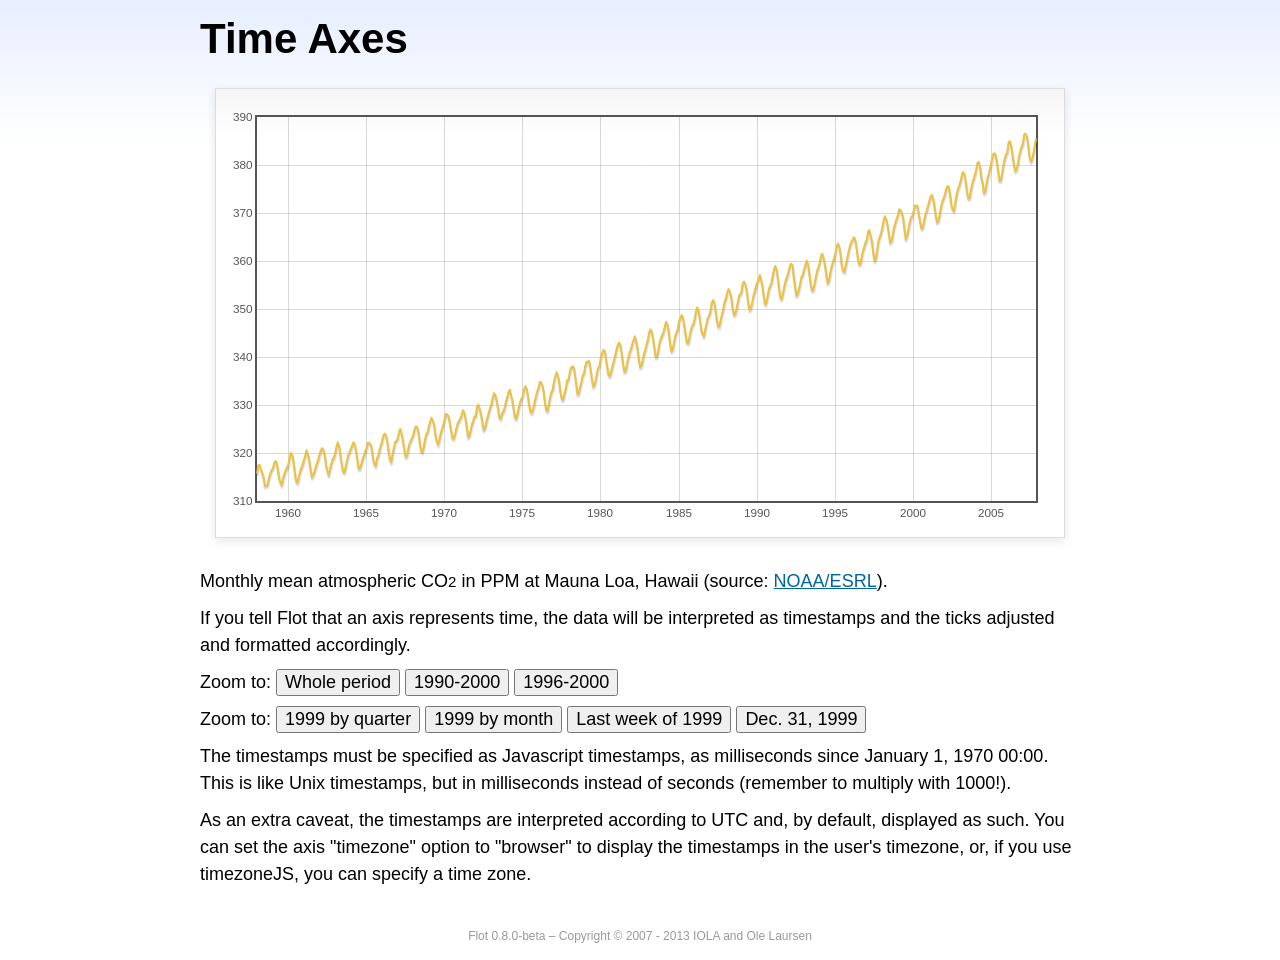
<file: main/vendors/flot/examples/axes-time/index.html>
<!DOCTYPE html PUBLIC "-//W3C//DTD HTML 4.01//EN" "http://www.w3.org/TR/html4/strict.dtd">
<html>
<head>
	<meta http-equiv="Content-Type" content="text/html; charset=utf-8">
	<title>Flot Examples: Time Axes</title>
	<link href="../examples.css" rel="stylesheet" type="text/css">
	<!--[if lte IE 8]><script language="javascript" type="text/javascript" src="../../excanvas.min.js"></script><![endif]-->
	<script language="javascript" type="text/javascript" src="../../jquery.js"></script>
	<script language="javascript" type="text/javascript" src="../../jquery.flot.js"></script>
	<script language="javascript" type="text/javascript" src="../../jquery.flot.time.js"></script>
	<script type="text/javascript">

	$(function() {

		var d = [[-373597200000, 315.71], [-370918800000, 317.45], [-368326800000, 317.50], [-363056400000, 315.86], [-360378000000, 314.93], [-357699600000, 313.19], [-352429200000, 313.34], [-349837200000, 314.67], [-347158800000, 315.58], [-344480400000, 316.47], [-342061200000, 316.65], [-339382800000, 317.71], [-336790800000, 318.29], [-334112400000, 318.16], [-331520400000, 316.55], [-328842000000, 314.80], [-326163600000, 313.84], [-323571600000, 313.34], [-320893200000, 314.81], [-318301200000, 315.59], [-315622800000, 316.43], [-312944400000, 316.97], [-310438800000, 317.58], [-307760400000, 319.03], [-305168400000, 320.03], [-302490000000, 319.59], [-299898000000, 318.18], [-297219600000, 315.91], [-294541200000, 314.16], [-291949200000, 313.83], [-289270800000, 315.00], [-286678800000, 316.19], [-284000400000, 316.89], [-281322000000, 317.70], [-278902800000, 318.54], [-276224400000, 319.48], [-273632400000, 320.58], [-270954000000, 319.78], [-268362000000, 318.58], [-265683600000, 316.79], [-263005200000, 314.99], [-260413200000, 315.31], [-257734800000, 316.10], [-255142800000, 317.01], [-252464400000, 317.94], [-249786000000, 318.56], [-247366800000, 319.69], [-244688400000, 320.58], [-242096400000, 321.01], [-239418000000, 320.61], [-236826000000, 319.61], [-234147600000, 317.40], [-231469200000, 316.26], [-228877200000, 315.42], [-226198800000, 316.69], [-223606800000, 317.69], [-220928400000, 318.74], [-218250000000, 319.08], [-215830800000, 319.86], [-213152400000, 321.39], [-210560400000, 322.24], [-207882000000, 321.47], [-205290000000, 319.74], [-202611600000, 317.77], [-199933200000, 316.21], [-197341200000, 315.99], [-194662800000, 317.07], [-192070800000, 318.36], [-189392400000, 319.57], [-178938000000, 322.23], [-176259600000, 321.89], [-173667600000, 320.44], [-170989200000, 318.70], [-168310800000, 316.70], [-165718800000, 316.87], [-163040400000, 317.68], [-160448400000, 318.71], [-157770000000, 319.44], [-155091600000, 320.44], [-152672400000, 320.89], [-149994000000, 322.13], [-147402000000, 322.16], [-144723600000, 321.87], [-142131600000, 321.21], [-139453200000, 318.87], [-136774800000, 317.81], [-134182800000, 317.30], [-131504400000, 318.87], [-128912400000, 319.42], [-126234000000, 320.62], [-123555600000, 321.59], [-121136400000, 322.39], [-118458000000, 323.70], [-115866000000, 324.07], [-113187600000, 323.75], [-110595600000, 322.40], [-107917200000, 320.37], [-105238800000, 318.64], [-102646800000, 318.10], [-99968400000, 319.79], [-97376400000, 321.03], [-94698000000, 322.33], [-92019600000, 322.50], [-89600400000, 323.04], [-86922000000, 324.42], [-84330000000, 325.00], [-81651600000, 324.09], [-79059600000, 322.55], [-76381200000, 320.92], [-73702800000, 319.26], [-71110800000, 319.39], [-68432400000, 320.72], [-65840400000, 321.96], [-63162000000, 322.57], [-60483600000, 323.15], [-57978000000, 323.89], [-55299600000, 325.02], [-52707600000, 325.57], [-50029200000, 325.36], [-47437200000, 324.14], [-44758800000, 322.11], [-42080400000, 320.33], [-39488400000, 320.25], [-36810000000, 321.32], [-34218000000, 322.90], [-31539600000, 324.00], [-28861200000, 324.42], [-26442000000, 325.64], [-23763600000, 326.66], [-21171600000, 327.38], [-18493200000, 326.70], [-15901200000, 325.89], [-13222800000, 323.67], [-10544400000, 322.38], [-7952400000, 321.78], [-5274000000, 322.85], [-2682000000, 324.12], [-3600000, 325.06], [2674800000, 325.98], [5094000000, 326.93], [7772400000, 328.13], [10364400000, 328.07], [13042800000, 327.66], [15634800000, 326.35], [18313200000, 324.69], [20991600000, 323.10], [23583600000, 323.07], [26262000000, 324.01], [28854000000, 325.13], [31532400000, 326.17], [34210800000, 326.68], [36630000000, 327.18], [39308400000, 327.78], [41900400000, 328.92], [44578800000, 328.57], [47170800000, 327.37], [49849200000, 325.43], [52527600000, 323.36], [55119600000, 323.56], [57798000000, 324.80], [60390000000, 326.01], [63068400000, 326.77], [65746800000, 327.63], [68252400000, 327.75], [70930800000, 329.72], [73522800000, 330.07], [76201200000, 329.09], [78793200000, 328.05], [81471600000, 326.32], [84150000000, 324.84], [86742000000, 325.20], [89420400000, 326.50], [92012400000, 327.55], [94690800000, 328.54], [97369200000, 329.56], [99788400000, 330.30], [102466800000, 331.50], [105058800000, 332.48], [107737200000, 332.07], [110329200000, 330.87], [113007600000, 329.31], [115686000000, 327.51], [118278000000, 327.18], [120956400000, 328.16], [123548400000, 328.64], [126226800000, 329.35], [128905200000, 330.71], [131324400000, 331.48], [134002800000, 332.65], [136594800000, 333.16], [139273200000, 332.06], [141865200000, 330.99], [144543600000, 329.17], [147222000000, 327.41], [149814000000, 327.20], [152492400000, 328.33], [155084400000, 329.50], [157762800000, 330.68], [160441200000, 331.41], [162860400000, 331.85], [165538800000, 333.29], [168130800000, 333.91], [170809200000, 333.40], [173401200000, 331.78], [176079600000, 329.88], [178758000000, 328.57], [181350000000, 328.46], [184028400000, 329.26], [189298800000, 331.71], [191977200000, 332.76], [194482800000, 333.48], [197161200000, 334.78], [199753200000, 334.78], [202431600000, 334.17], [205023600000, 332.78], [207702000000, 330.64], [210380400000, 328.95], [212972400000, 328.77], [215650800000, 330.23], [218242800000, 331.69], [220921200000, 332.70], [223599600000, 333.24], [226018800000, 334.96], [228697200000, 336.04], [231289200000, 336.82], [233967600000, 336.13], [236559600000, 334.73], [239238000000, 332.52], [241916400000, 331.19], [244508400000, 331.19], [247186800000, 332.35], [249778800000, 333.47], [252457200000, 335.11], [255135600000, 335.26], [257554800000, 336.60], [260233200000, 337.77], [262825200000, 338.00], [265503600000, 337.99], [268095600000, 336.48], [270774000000, 334.37], [273452400000, 332.27], [276044400000, 332.41], [278722800000, 333.76], [281314800000, 334.83], [283993200000, 336.21], [286671600000, 336.64], [289090800000, 338.12], [291769200000, 339.02], [294361200000, 339.02], [297039600000, 339.20], [299631600000, 337.58], [302310000000, 335.55], [304988400000, 333.89], [307580400000, 334.14], [310258800000, 335.26], [312850800000, 336.71], [315529200000, 337.81], [318207600000, 338.29], [320713200000, 340.04], [323391600000, 340.86], [325980000000, 341.47], [328658400000, 341.26], [331250400000, 339.29], [333928800000, 337.60], [336607200000, 336.12], [339202800000, 336.08], [341881200000, 337.22], [344473200000, 338.34], [347151600000, 339.36], [349830000000, 340.51], [352249200000, 341.57], [354924000000, 342.56], [357516000000, 343.01], [360194400000, 342.47], [362786400000, 340.71], [365464800000, 338.52], [368143200000, 336.96], [370738800000, 337.13], [373417200000, 338.58], [376009200000, 339.89], [378687600000, 340.93], [381366000000, 341.69], [383785200000, 342.69], [389052000000, 344.30], [391730400000, 343.43], [394322400000, 341.88], [397000800000, 339.89], [399679200000, 337.95], [402274800000, 338.10], [404953200000, 339.27], [407545200000, 340.67], [410223600000, 341.42], [412902000000, 342.68], [415321200000, 343.46], [417996000000, 345.10], [420588000000, 345.76], [423266400000, 345.36], [425858400000, 343.91], [428536800000, 342.05], [431215200000, 340.00], [433810800000, 340.12], [436489200000, 341.33], [439081200000, 342.94], [441759600000, 343.87], [444438000000, 344.60], [446943600000, 345.20], [452210400000, 347.36], [454888800000, 346.74], [457480800000, 345.41], [460159200000, 343.01], [462837600000, 341.23], [465433200000, 341.52], [468111600000, 342.86], [470703600000, 344.41], [473382000000, 345.09], [476060400000, 345.89], [478479600000, 347.49], [481154400000, 348.00], [483746400000, 348.75], [486424800000, 348.19], [489016800000, 346.54], [491695200000, 344.63], [494373600000, 343.03], [496969200000, 342.92], [499647600000, 344.24], [502239600000, 345.62], [504918000000, 346.43], [507596400000, 346.94], [510015600000, 347.88], [512690400000, 349.57], [515282400000, 350.35], [517960800000, 349.72], [520552800000, 347.78], [523231200000, 345.86], [525909600000, 344.84], [528505200000, 344.32], [531183600000, 345.67], [533775600000, 346.88], [536454000000, 348.19], [539132400000, 348.55], [541551600000, 349.52], [544226400000, 351.12], [546818400000, 351.84], [549496800000, 351.49], [552088800000, 349.82], [554767200000, 347.63], [557445600000, 346.38], [560041200000, 346.49], [562719600000, 347.75], [565311600000, 349.03], [567990000000, 350.20], [570668400000, 351.61], [573174000000, 352.22], [575848800000, 353.53], [578440800000, 354.14], [581119200000, 353.62], [583711200000, 352.53], [586389600000, 350.41], [589068000000, 348.84], [591663600000, 348.94], [594342000000, 350.04], [596934000000, 351.29], [599612400000, 352.72], [602290800000, 353.10], [604710000000, 353.65], [607384800000, 355.43], [609976800000, 355.70], [612655200000, 355.11], [615247200000, 353.79], [617925600000, 351.42], [620604000000, 349.81], [623199600000, 350.11], [625878000000, 351.26], [628470000000, 352.63], [631148400000, 353.64], [633826800000, 354.72], [636246000000, 355.49], [638920800000, 356.09], [641512800000, 357.08], [644191200000, 356.11], [646783200000, 354.70], [649461600000, 352.68], [652140000000, 351.05], [654735600000, 351.36], [657414000000, 352.81], [660006000000, 354.22], [662684400000, 354.85], [665362800000, 355.66], [667782000000, 357.04], [670456800000, 358.40], [673048800000, 359.00], [675727200000, 357.99], [678319200000, 356.00], [680997600000, 353.78], [683676000000, 352.20], [686271600000, 352.22], [688950000000, 353.70], [691542000000, 354.98], [694220400000, 356.09], [696898800000, 356.85], [699404400000, 357.73], [702079200000, 358.91], [704671200000, 359.45], [707349600000, 359.19], [709941600000, 356.72], [712620000000, 354.79], [715298400000, 352.79], [717894000000, 353.20], [720572400000, 354.15], [723164400000, 355.39], [725842800000, 356.77], [728521200000, 357.17], [730940400000, 358.26], [733615200000, 359.16], [736207200000, 360.07], [738885600000, 359.41], [741477600000, 357.44], [744156000000, 355.30], [746834400000, 353.87], [749430000000, 354.04], [752108400000, 355.27], [754700400000, 356.70], [757378800000, 358.00], [760057200000, 358.81], [762476400000, 359.68], [765151200000, 361.13], [767743200000, 361.48], [770421600000, 360.60], [773013600000, 359.20], [775692000000, 357.23], [778370400000, 355.42], [780966000000, 355.89], [783644400000, 357.41], [786236400000, 358.74], [788914800000, 359.73], [791593200000, 360.61], [794012400000, 361.58], [796687200000, 363.05], [799279200000, 363.62], [801957600000, 363.03], [804549600000, 361.55], [807228000000, 358.94], [809906400000, 357.93], [812502000000, 357.80], [815180400000, 359.22], [817772400000, 360.44], [820450800000, 361.83], [823129200000, 362.95], [825634800000, 363.91], [828309600000, 364.28], [830901600000, 364.94], [833580000000, 364.70], [836172000000, 363.31], [838850400000, 361.15], [841528800000, 359.40], [844120800000, 359.34], [846802800000, 360.62], [849394800000, 361.96], [852073200000, 362.81], [854751600000, 363.87], [857170800000, 364.25], [859845600000, 366.02], [862437600000, 366.46], [865116000000, 365.32], [867708000000, 364.07], [870386400000, 361.95], [873064800000, 360.06], [875656800000, 360.49], [878338800000, 362.19], [880930800000, 364.12], [883609200000, 364.99], [886287600000, 365.82], [888706800000, 366.95], [891381600000, 368.42], [893973600000, 369.33], [896652000000, 368.78], [899244000000, 367.59], [901922400000, 365.84], [904600800000, 363.83], [907192800000, 364.18], [909874800000, 365.34], [912466800000, 366.93], [915145200000, 367.94], [917823600000, 368.82], [920242800000, 369.46], [922917600000, 370.77], [925509600000, 370.66], [928188000000, 370.10], [930780000000, 369.08], [933458400000, 366.66], [936136800000, 364.60], [938728800000, 365.17], [941410800000, 366.51], [944002800000, 367.89], [946681200000, 369.04], [949359600000, 369.35], [951865200000, 370.38], [954540000000, 371.63], [957132000000, 371.32], [959810400000, 371.53], [962402400000, 369.75], [965080800000, 368.23], [967759200000, 366.87], [970351200000, 366.94], [973033200000, 368.27], [975625200000, 369.64], [978303600000, 370.46], [980982000000, 371.44], [983401200000, 372.37], [986076000000, 373.33], [988668000000, 373.77], [991346400000, 373.09], [993938400000, 371.51], [996616800000, 369.55], [999295200000, 368.12], [1001887200000, 368.38], [1004569200000, 369.66], [1007161200000, 371.11], [1009839600000, 372.36], [1012518000000, 373.09], [1014937200000, 373.81], [1017612000000, 374.93], [1020204000000, 375.58], [1022882400000, 375.44], [1025474400000, 373.86], [1028152800000, 371.77], [1030831200000, 370.73], [1033423200000, 370.50], [1036105200000, 372.18], [1038697200000, 373.70], [1041375600000, 374.92], [1044054000000, 375.62], [1046473200000, 376.51], [1049148000000, 377.75], [1051740000000, 378.54], [1054418400000, 378.20], [1057010400000, 376.68], [1059688800000, 374.43], [1062367200000, 373.11], [1064959200000, 373.10], [1067641200000, 374.77], [1070233200000, 375.97], [1072911600000, 377.03], [1075590000000, 377.87], [1078095600000, 378.88], [1080770400000, 380.42], [1083362400000, 380.62], [1086040800000, 379.70], [1088632800000, 377.43], [1091311200000, 376.32], [1093989600000, 374.19], [1096581600000, 374.47], [1099263600000, 376.15], [1101855600000, 377.51], [1104534000000, 378.43], [1107212400000, 379.70], [1109631600000, 380.92], [1112306400000, 382.18], [1114898400000, 382.45], [1117576800000, 382.14], [1120168800000, 380.60], [1122847200000, 378.64], [1125525600000, 376.73], [1128117600000, 376.84], [1130799600000, 378.29], [1133391600000, 380.06], [1136070000000, 381.40], [1138748400000, 382.20], [1141167600000, 382.66], [1143842400000, 384.69], [1146434400000, 384.94], [1149112800000, 384.01], [1151704800000, 382.14], [1154383200000, 380.31], [1157061600000, 378.81], [1159653600000, 379.03], [1162335600000, 380.17], [1164927600000, 381.85], [1167606000000, 382.94], [1170284400000, 383.86], [1172703600000, 384.49], [1175378400000, 386.37], [1177970400000, 386.54], [1180648800000, 385.98], [1183240800000, 384.36], [1185919200000, 381.85], [1188597600000, 380.74], [1191189600000, 381.15], [1193871600000, 382.38], [1196463600000, 383.94], [1199142000000, 385.44]]; 

		$.plot("#placeholder", [d], {
			xaxis: { mode: "time" }
		});

		$("#whole").click(function () {
			$.plot("#placeholder", [d], {
				xaxis: { mode: "time" }
			});
		});

		$("#nineties").click(function () {
			$.plot("#placeholder", [d], {
				xaxis: {
					mode: "time",
					min: (new Date(1990, 0, 1)).getTime(),
					max: (new Date(2000, 0, 1)).getTime()
				}
			});
		});

		$("#latenineties").click(function () {
			$.plot("#placeholder", [d], {
				xaxis: {
					mode: "time",
					minTickSize: [1, "year"],
					min: (new Date(1996, 0, 1)).getTime(),
					max: (new Date(2000, 0, 1)).getTime()
				}
			});
		});

		$("#ninetyninequarters").click(function () {
			$.plot("#placeholder", [d], {
				xaxis: {
					mode: "time",
					minTickSize: [1, "quarter"],
					min: (new Date(1999, 0, 1)).getTime(),
					max: (new Date(2000, 0, 1)).getTime()
				}
			});
		});

		$("#ninetynine").click(function () {
			$.plot("#placeholder", [d], {
				xaxis: {
					mode: "time",
					minTickSize: [1, "month"],
					min: (new Date(1999, 0, 1)).getTime(),
					max: (new Date(2000, 0, 1)).getTime()
				}
			});
		});

		$("#lastweekninetynine").click(function () {
			$.plot("#placeholder", [d], {
				xaxis: {
					mode: "time",
					minTickSize: [1, "day"],
					min: (new Date(1999, 11, 25)).getTime(),
					max: (new Date(2000, 0, 1)).getTime(),
					timeformat: "%a"
				}
			});
		});

		$("#lastdayninetynine").click(function () {
			$.plot("#placeholder", [d], {
				xaxis: {
					mode: "time",
					minTickSize: [1, "hour"],
					min: (new Date(1999, 11, 31)).getTime(),
					max: (new Date(2000, 0, 1)).getTime(),
					twelveHourClock: true
				}
			});
		});

		// Add the Flot version string to the footer

		$("#footer").prepend("Flot " + $.plot.version + " &ndash; ");
	});

	</script>
</head>
<body>

	<div id="header">
		<h2>Time Axes</h2>
	</div>

	<div id="content">

		<div class="demo-container">
			<div id="placeholder" class="demo-placeholder"></div>
		</div>

		<p>Monthly mean atmospheric CO<sub>2</sub> in PPM at Mauna Loa, Hawaii (source: <a href="http://www.esrl.noaa.gov/gmd/ccgg/trends/">NOAA/ESRL</a>).</p>

		<p>If you tell Flot that an axis represents time, the data will be interpreted as timestamps and the ticks adjusted and formatted accordingly.</p>

		<p>Zoom to: <button id="whole">Whole period</button>
		<button id="nineties">1990-2000</button>
		<button id="latenineties">1996-2000</button></p>

		<p>Zoom to: <button id="ninetyninequarters">1999 by quarter</button>
		<button id="ninetynine">1999 by month</button>
		<button id="lastweekninetynine">Last week of 1999</button>
		<button id="lastdayninetynine">Dec. 31, 1999</button></p>

		<p>The timestamps must be specified as Javascript timestamps, as milliseconds since January 1, 1970 00:00. This is like Unix timestamps, but in milliseconds instead of seconds (remember to multiply with 1000!).</p>

		<p>As an extra caveat, the timestamps are interpreted according to UTC and, by default, displayed as such. You can set the axis "timezone" option to "browser" to display the timestamps in the user's timezone, or, if you use timezoneJS, you can specify a time zone.</p>

	</div>

	<div id="footer">
		Copyright &copy; 2007 - 2013 IOLA and Ole Laursen
	</div>

</body>
</html>
</file>
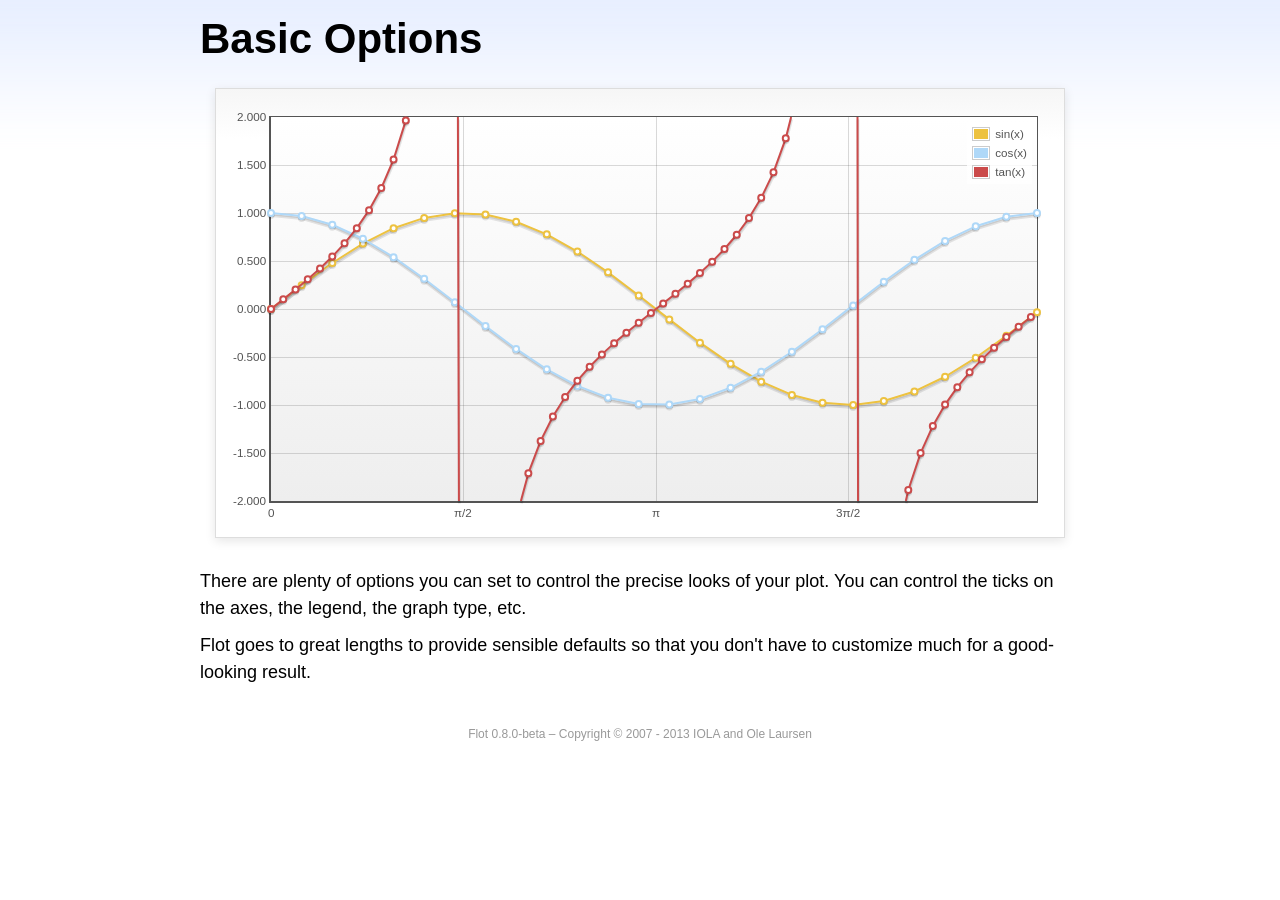
<file: main/vendors/flot/examples/basic-options/index.html>
<!DOCTYPE html PUBLIC "-//W3C//DTD HTML 4.01//EN" "http://www.w3.org/TR/html4/strict.dtd">
<html>
<head>
	<meta http-equiv="Content-Type" content="text/html; charset=utf-8">
	<title>Flot Examples: Basic Options</title>
	<link href="../examples.css" rel="stylesheet" type="text/css">
	<!--[if lte IE 8]><script language="javascript" type="text/javascript" src="../../excanvas.min.js"></script><![endif]-->
	<script language="javascript" type="text/javascript" src="../../jquery.js"></script>
	<script language="javascript" type="text/javascript" src="../../jquery.flot.js"></script>
	<script type="text/javascript">

	$(function () {

		var d1 = [];
		for (var i = 0; i < Math.PI * 2; i += 0.25) {
			d1.push([i, Math.sin(i)]);
		}

		var d2 = [];
		for (var i = 0; i < Math.PI * 2; i += 0.25) {
			d2.push([i, Math.cos(i)]);
		}

		var d3 = [];
		for (var i = 0; i < Math.PI * 2; i += 0.1) {
			d3.push([i, Math.tan(i)]);
		}

		$.plot("#placeholder", [
			{ label: "sin(x)", data: d1 },
			{ label: "cos(x)", data: d2 },
			{ label: "tan(x)", data: d3 }
		], {
			series: {
				lines: { show: true },
				points: { show: true }
			},
			xaxis: {
				ticks: [
					0, [ Math.PI/2, "\u03c0/2" ], [ Math.PI, "\u03c0" ],
					[ Math.PI * 3/2, "3\u03c0/2" ], [ Math.PI * 2, "2\u03c0" ]
				]
			},
			yaxis: {
				ticks: 10,
				min: -2,
				max: 2,
				tickDecimals: 3
			},
			grid: {
				backgroundColor: { colors: [ "#fff", "#eee" ] },
				borderWidth: {
					top: 1,
					right: 1,
					bottom: 2,
					left: 2
				}
			}
		});

		// Add the Flot version string to the footer

		$("#footer").prepend("Flot " + $.plot.version + " &ndash; ");
	});

	</script>
</head>
<body>

	<div id="header">
		<h2>Basic Options</h2>
	</div>

	<div id="content">

		<div class="demo-container">
			<div id="placeholder" class="demo-placeholder"></div>
		</div>

		<p>There are plenty of options you can set to control the precise looks of your plot. You can control the ticks on the axes, the legend, the graph type, etc.</p>

		<p>Flot goes to great lengths to provide sensible defaults so that you don't have to customize much for a good-looking result.</p>

	</div>

	<div id="footer">
		Copyright &copy; 2007 - 2013 IOLA and Ole Laursen
	</div>

</body>
</html>
</file>
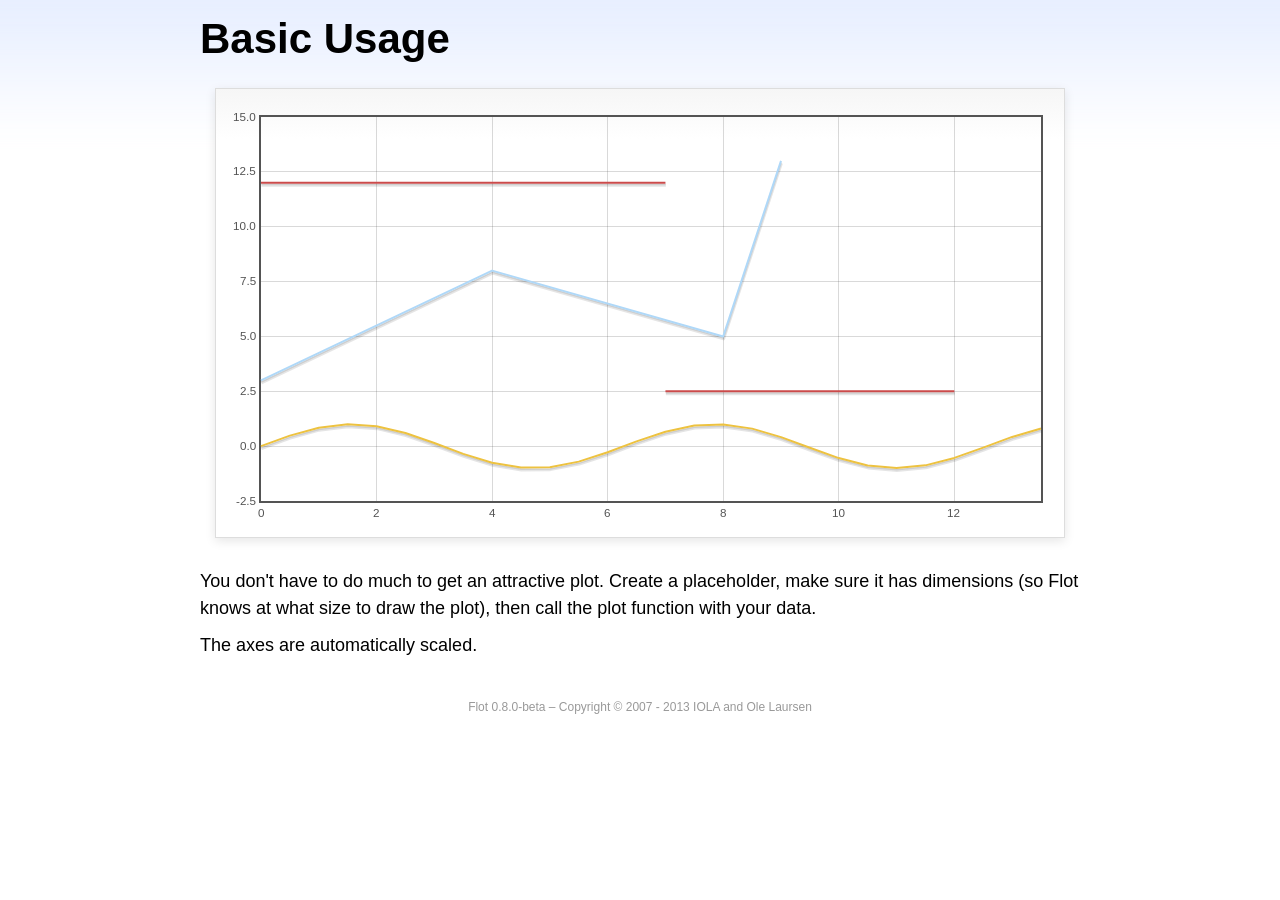
<file: main/vendors/flot/examples/basic-usage/index.html>
<!DOCTYPE html PUBLIC "-//W3C//DTD HTML 4.01//EN" "http://www.w3.org/TR/html4/strict.dtd">
<html>
<head>
	<meta http-equiv="Content-Type" content="text/html; charset=utf-8">
	<title>Flot Examples: Basic Usage</title>
	<link href="../examples.css" rel="stylesheet" type="text/css">
	<!--[if lte IE 8]><script language="javascript" type="text/javascript" src="../../excanvas.min.js"></script><![endif]-->
	<script language="javascript" type="text/javascript" src="../../jquery.js"></script>
	<script language="javascript" type="text/javascript" src="../../jquery.flot.js"></script>
	<script type="text/javascript">

	$(function() {

		var d1 = [];
		for (var i = 0; i < 14; i += 0.5) {
			d1.push([i, Math.sin(i)]);
		}

		var d2 = [[0, 3], [4, 8], [8, 5], [9, 13]];

		// A null signifies separate line segments

		var d3 = [[0, 12], [7, 12], null, [7, 2.5], [12, 2.5]];

		$.plot("#placeholder", [ d1, d2, d3 ]);

		// Add the Flot version string to the footer

		$("#footer").prepend("Flot " + $.plot.version + " &ndash; ");
	});

	</script>
</head>
<body>

	<div id="header">
		<h2>Basic Usage</h2>
	</div>

	<div id="content">

		<div class="demo-container">
			<div id="placeholder" class="demo-placeholder"></div>
		</div>

		<p>You don't have to do much to get an attractive plot.  Create a placeholder, make sure it has dimensions (so Flot knows at what size to draw the plot), then call the plot function with your data.</p>

		<p>The axes are automatically scaled.</p>

	</div>

	<div id="footer">
		Copyright &copy; 2007 - 2013 IOLA and Ole Laursen
	</div>

</body>
</html>
</file>
<file: main/vendors/ckeditor/samples/sample.css>
/*
Copyright (c) 2003-2013, CKSource - Frederico Knabben. All rights reserved.
For licensing, see LICENSE.md or http://ckeditor.com/license
*/

html, body, h1, h2, h3, h4, h5, h6, div, span, blockquote, p, address, form, fieldset, img, ul, ol, dl, dt, dd, li, hr, table, td, th, strong, em, sup, sub, dfn, ins, del, q, cite, var, samp, code, kbd, tt, pre
{
	line-height: 1.5em;
}

body
{
	padding: 10px 30px;
}

input, textarea, select, option, optgroup, button, td, th
{
	font-size: 100%;
}

pre, code, kbd, samp, tt
{
	font-family: monospace,monospace;
	font-size: 1em;
}

body {
    width: 960px;
    margin: 0 auto;
}

code
{
	background: #f3f3f3;
	border: 1px solid #ddd;
	padding: 1px 4px;

	-moz-border-radius: 3px;
	-webkit-border-radius: 3px;
	border-radius: 3px;
}

abbr
{
	border-bottom: 1px dotted #555;
	cursor: pointer;
}

.new
{
	background: #FF7E00;
	border: 1px solid #DA8028;
	color: #fff;
	font-size: 10px;
	font-weight: bold;
	padding: 1px 4px;
	text-shadow: 0 1px 0 #C97626;
	text-transform: uppercase;
	margin: 0 0 0 3px;

	-moz-border-radius: 3px;
	-webkit-border-radius: 3px;
	border-radius: 3px;

	-moz-box-shadow: 0 2px 3px 0 #FFA54E inset;
	-webkit-box-shadow: 0 2px 3px 0 #FFA54E inset;
	box-shadow: 0 2px 3px 0 #FFA54E inset;
}

h1.samples
{
	color: #0782C1;
	font-size: 200%;
	font-weight: normal;
	margin: 0;
	padding: 0;
}

h1.samples a
{
	color: #0782C1;
	text-decoration: none;
	border-bottom: 1px dotted #0782C1;
}

.samples a:hover
{
	border-bottom: 1px dotted #0782C1;
}

h2.samples
{
	color: #000000;
	font-size: 130%;
	margin: 15px 0 0 0;
	padding: 0;
}

p, blockquote, address, form, pre, dl, h1.samples, h2.samples
{
	margin-bottom: 15px;
}

ul.samples
{
	margin-bottom: 15px;
}

.clear
{
	clear: both;
}

fieldset
{
	margin: 0;
	padding: 10px;
}

body, input, textarea
{
	color: #333333;
	font-family: Arial, Helvetica, sans-serif;
}

body
{
	font-size: 75%;
}

a.samples
{
	color: #189DE1;
	text-decoration: none;
}

form
{
	margin: 0;
	padding: 0;
}

pre.samples
{
	background-color: #F7F7F7;
	border: 1px solid #D7D7D7;
	overflow: auto;
	padding: 0.25em;
	white-space: pre-wrap; /* CSS 2.1 */
	word-wrap: break-word; /* IE7 */
	-moz-tab-size: 4;
	-o-tab-size: 4;
	-webkit-tab-size: 4;
	tab-size: 4;
}

#footer
{
	clear: both;
	padding-top: 10px;
}

#footer hr
{
	margin: 10px 0 15px 0;
	height: 1px;
	border: solid 1px gray;
	border-bottom: none;
}

#footer p
{
	margin: 0 10px 10px 10px;
	float: left;
}

#footer #copy
{
	float: right;
}

#outputSample
{
	width: 100%;
	table-layout: fixed;
}

#outputSample thead th
{
	color: #dddddd;
	background-color: #999999;
	padding: 4px;
	white-space: nowrap;
}

#outputSample tbody th
{
	vertical-align: top;
	text-align: left;
}

#outputSample pre
{
	margin: 0;
	padding: 0;
}

.description
{
	border: 1px dotted #B7B7B7;
	margin-bottom: 10px;
	padding: 10px 10px 0;
	overflow: hidden;
}

label
{
	display: block;
	margin-bottom: 6px;
}

/**
 *	CKEditor editables are automatically set with the "cke_editable" class
 *	plus cke_editable_(inline|themed) depending on the editor type.
 */

/* Style a bit the inline editables. */
.cke_editable.cke_editable_inline
{
	cursor: pointer;
}

/* Once an editable element gets focused, the "cke_focus" class is
   added to it, so we can style it differently. */
.cke_editable.cke_editable_inline.cke_focus
{
	box-shadow: inset 0px 0px 20px 3px #ddd, inset 0 0 1px #000;
	outline: none;
	background: #eee;
	cursor: text;
}

/* Avoid pre-formatted overflows inline editable. */
.cke_editable_inline pre
{
	white-space: pre-wrap;
	word-wrap: break-word;
}

/**
 *	Samples index styles.
 */

.twoColumns,
.twoColumnsLeft,
.twoColumnsRight
{
	overflow: hidden;
}

.twoColumnsLeft,
.twoColumnsRight
{
	width: 45%;
}

.twoColumnsLeft
{
	float: left;
}

.twoColumnsRight
{
	float: right;
}

dl.samples
{
	padding: 0 0 0 40px;
}
dl.samples > dt
{
	display: list-item;
	list-style-type: disc;
	list-style-position: outside;
	margin: 0 0 3px;
}
dl.samples > dd
{
	margin: 0 0 3px;
}
.warning
{
    color: #ff0000;
	background-color: #FFCCBA;
    border: 2px dotted #ff0000;
	padding: 15px 10px;
	margin: 10px 0;
}

/* Used on inline samples */

blockquote
{
	font-style: italic;
	font-family: Georgia, Times, "Times New Roman", serif;
	padding: 2px 0;
	border-style: solid;
	border-color: #ccc;
	border-width: 0;
}

.cke_contents_ltr blockquote
{
	padding-left: 20px;
	padding-right: 8px;
	border-left-width: 5px;
}

.cke_contents_rtl blockquote
{
	padding-left: 8px;
	padding-right: 20px;
	border-right-width: 5px;
}

img.right {
    border: 1px solid #ccc;
    float: right;
    margin-left: 15px;
    padding: 5px;
}

img.left {
    border: 1px solid #ccc;
    float: left;
    margin-right: 15px;
    padding: 5px;
}
</file>
<file: main/vendors/easypiechart/examples/style.css>
body {
    font: 13px/1.4 'Helvetica Neue', 'Helvetica','Arial', sans-serif;
    color: #333;
}

.container {
    width: 520px;
    margin: auto;
}

h1 {
    border-bottom: 1px solid #d9d9d9;
}

a {
    color: #be2221;
    text-decoration: none;
}

.chart {
    float: left;
    margin: 10px;
}

.percentage,
.label {
    text-align: center;
    color: #333;
    font-weight: 100;
    font-size: 1.2em;
    margin-bottom: 0.3em;
}

.credits {
    padding-top: 0.5em;
    clear: both;
    color: #999;
}

.credits a {
    color: #333;
}

.dark {
    background: #333;
}

.dark .percentage-light,
.dark .label {
    text-align: center;
    color: #999;
    font-weight: 100;
    font-size: 1.2em;
    margin-bottom: 0.3em;
}


.button {
  -webkit-box-shadow: inset 0 0 1px #000, inset 0 1px 0 1px rgba(255,255,255,0.2), 0 1px 1px -1px rgba(0, 0, 0, .5);
  -moz-box-shadow: inset 0 0 1px #000, inset 0 1px 0 1px rgba(255,255,255,0.2), 0 1px 1px -1px rgba(0, 0, 0, .5);
  box-shadow: inset 0 0 1px #000, inset 0 1px 0 1px rgba(255,255,255,0.2), 0 1px 1px -1px rgba(0, 0, 0, .5);
  -webkit-border-radius: 3px;
  -moz-border-radius: 3px;
  border-radius: 3px;
  padding: 6px 20px;
  font-weight: bold;
  text-transform: uppercase;
  display: block;
  margin: auto;
  max-width: 200px;
  text-align: center;
  background-color: #5c5c5c;
  background-image: -moz-linear-gradient(top, #666666, #4d4d4d);
  background-image: -ms-linear-gradient(top, #666666, #4d4d4d);
  background-image: -webkit-gradient(linear, 0 0, 0 100%, from(#666666), to(#4d4d4d));
  background-image: -webkit-linear-gradient(top, #666666, #4d4d4d);
  background-image: -o-linear-gradient(top, #666666, #4d4d4d);
  background-image: linear-gradient(top, #666666, #4d4d4d);
  background-repeat: repeat-x;
  filter: progid:DXImageTransform.Microsoft.gradient(startColorstr='#666666', endColorstr='#4d4d4d', GradientType=0);
  color: #ffffff;
  text-shadow: 0 1px 1px #333333;
}
.button:hover {
  color: #ffffff;
  text-decoration: none;
  background-color: #616161;
  background-image: -moz-linear-gradient(top, #6b6b6b, #525252);
  background-image: -ms-linear-gradient(top, #6b6b6b, #525252);
  background-image: -webkit-gradient(linear, 0 0, 0 100%, from(#6b6b6b), to(#525252));
  background-image: -webkit-linear-gradient(top, #6b6b6b, #525252);
  background-image: -o-linear-gradient(top, #6b6b6b, #525252);
  background-image: linear-gradient(top, #6b6b6b, #525252);
  background-repeat: repeat-x;
  filter: progid:DXImageTransform.Microsoft.gradient(startColorstr='#6b6b6b', endColorstr='#525252', GradientType=0);
}
.button:active {
  background-color: #575757;
  background-image: -moz-linear-gradient(top, #616161, #474747);
  background-image: -ms-linear-gradient(top, #616161, #474747);
  background-image: -webkit-gradient(linear, 0 0, 0 100%, from(#616161), to(#474747));
  background-image: -webkit-linear-gradient(top, #616161, #474747);
  background-image: -o-linear-gradient(top, #616161, #474747);
  background-image: linear-gradient(top, #616161, #474747);
  background-repeat: repeat-x;
  filter: progid:DXImageTransform.Microsoft.gradient(startColorstr='#616161', endColorstr='#474747', GradientType=0);
  -webkit-transform: translate(0, 1px);
  -moz-transform: translate(0, 1px);
  -ms-transform: translate(0, 1px);
  -o-transform: translate(0, 1px);
  transform: translate(0, 1px);
}
.button:disabled {
  background-color: #dddddd;
  background-image: -moz-linear-gradient(top, #e7e7e7, #cdcdcd);
  background-image: -ms-linear-gradient(top, #e7e7e7, #cdcdcd);
  background-image: -webkit-gradient(linear, 0 0, 0 100%, from(#e7e7e7), to(#cdcdcd));
  background-image: -webkit-linear-gradient(top, #e7e7e7, #cdcdcd);
  background-image: -o-linear-gradient(top, #e7e7e7, #cdcdcd);
  background-image: linear-gradient(top, #e7e7e7, #cdcdcd);
  background-repeat: repeat-x;
  filter: progid:DXImageTransform.Microsoft.gradient(startColorstr='#e7e7e7', endColorstr='#cdcdcd', GradientType=0);
  color: #939393;
  text-shadow: 0 1px 1px #fff;
}

@media screen and (max-device-width: 480px) {
  .container{
    width: 100%;
  }
}
</file>
<file: main/vendors/flot/examples/examples.css>
* {	padding: 0; margin: 0; vertical-align: top; }

body {
	background: url(background.png) repeat-x;
	font: 18px/1.5em "proxima-nova", Helvetica, Arial, sans-serif;
}

a {	color: #069; }
a:hover { color: #28b; }

h2 {
	margin-top: 15px;
	font: normal 32px "omnes-pro", Helvetica, Arial, sans-serif;
}

h3 {
	margin-left: 30px;
	font: normal 26px "omnes-pro", Helvetica, Arial, sans-serif;
	color: #666;
}

p {
	margin-top: 10px;
}

button {
	font-size: 18px;
	padding: 1px 7px;
}

input {
	font-size: 18px;
}

input[type=checkbox] {
	margin: 7px;
}

#header {
	position: relative;
	width: 900px;
	margin: auto;
}

#header h2 {
	margin-left: 10px;
	vertical-align: middle;
	font-size: 42px;
	font-weight: bold;
	text-decoration: none;
	color: #000;
}

#content {
	width: 880px;
	margin: 0 auto;
	padding: 10px;
}

#footer {
	margin-top: 25px;
	margin-bottom: 10px;
	text-align: center;
	font-size: 12px;
	color: #999;
}

.demo-container {
	box-sizing: border-box;
	width: 850px;
	height: 450px;
	padding: 20px 15px 15px 15px;
	margin: 15px auto 30px auto;
	border: 1px solid #ddd;
	background: #fff;
	background: linear-gradient(#f6f6f6 0, #fff 50px);
	background: -o-linear-gradient(#f6f6f6 0, #fff 50px);
	background: -ms-linear-gradient(#f6f6f6 0, #fff 50px);
	background: -moz-linear-gradient(#f6f6f6 0, #fff 50px);
	background: -webkit-linear-gradient(#f6f6f6 0, #fff 50px);
	box-shadow: 0 3px 10px rgba(0,0,0,0.15);
	-o-box-shadow: 0 3px 10px rgba(0,0,0,0.1);
	-ms-box-shadow: 0 3px 10px rgba(0,0,0,0.1);
	-moz-box-shadow: 0 3px 10px rgba(0,0,0,0.1);
	-webkit-box-shadow: 0 3px 10px rgba(0,0,0,0.1);
}

.demo-placeholder {
	width: 100%;
	height: 100%;
	font-size: 14px;
	line-height: 14px;
}

.legend table {
	border-spacing: 5px;
}
</file>
